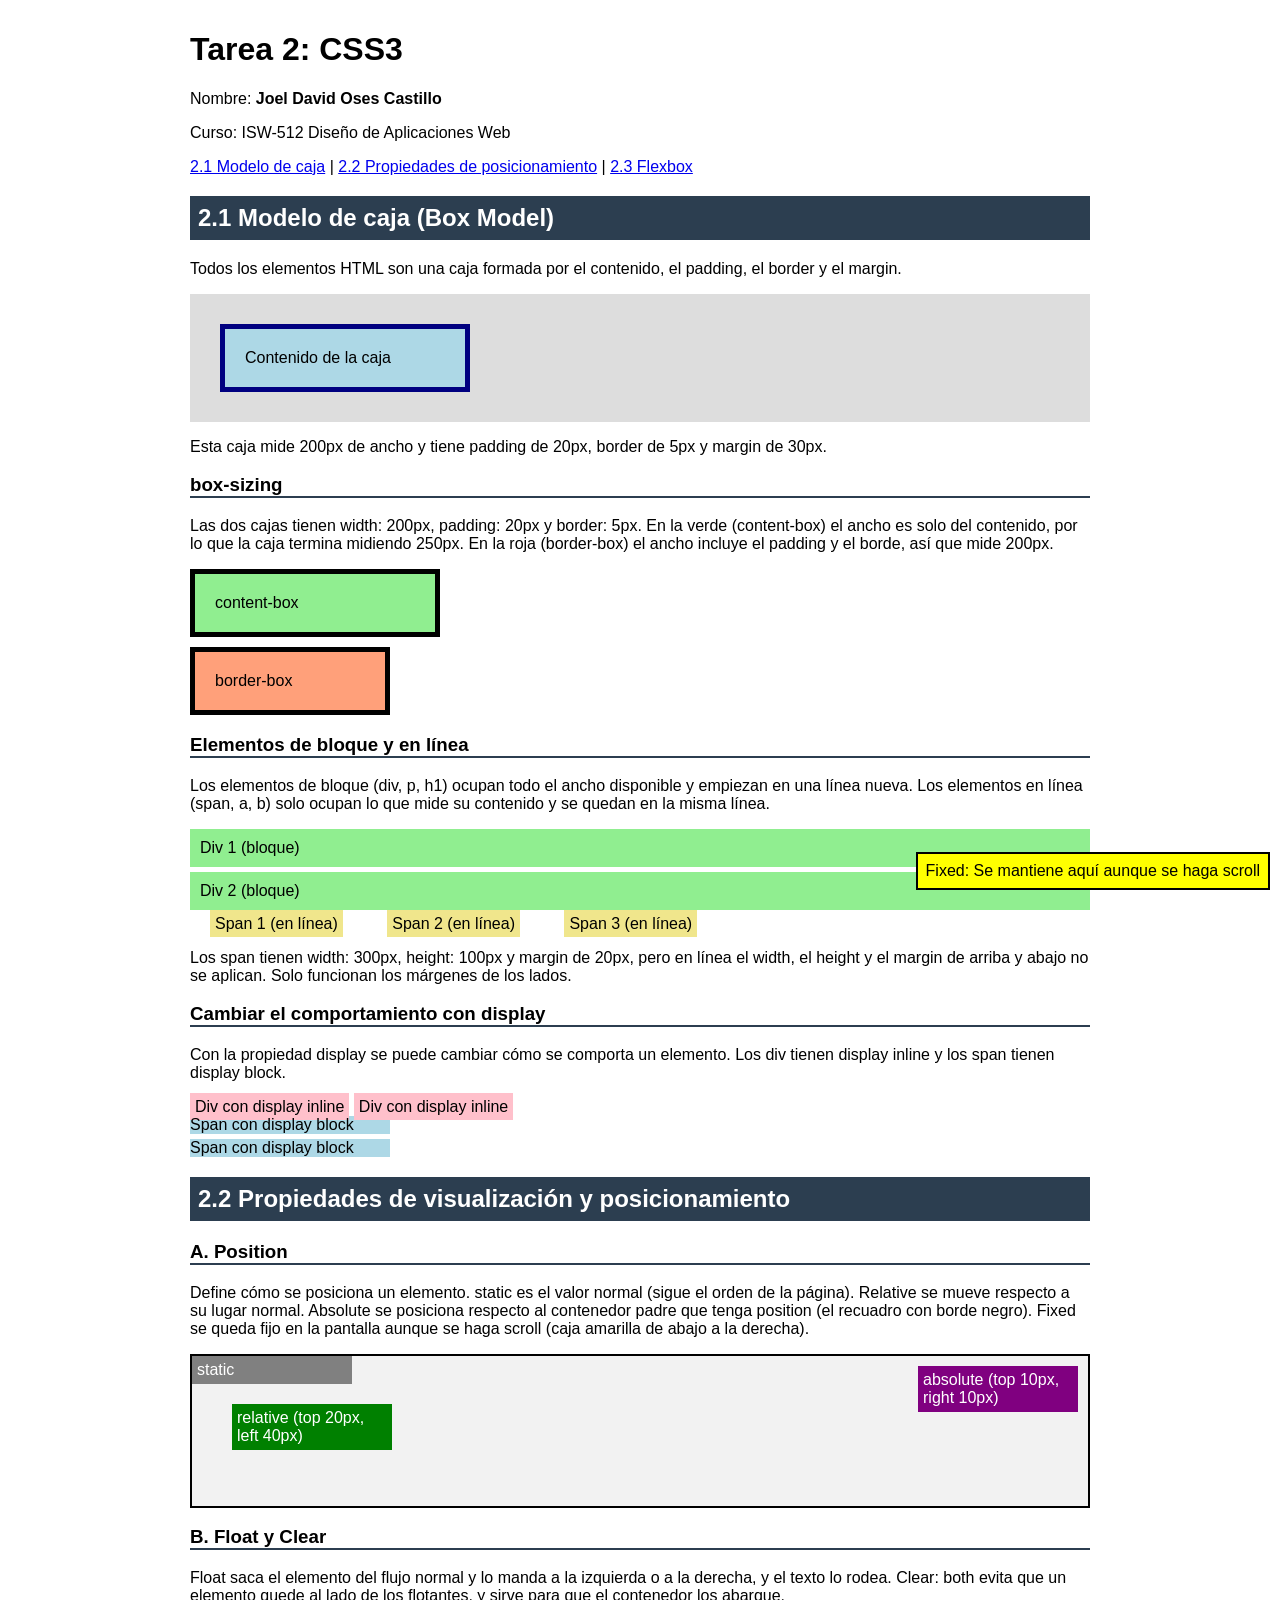
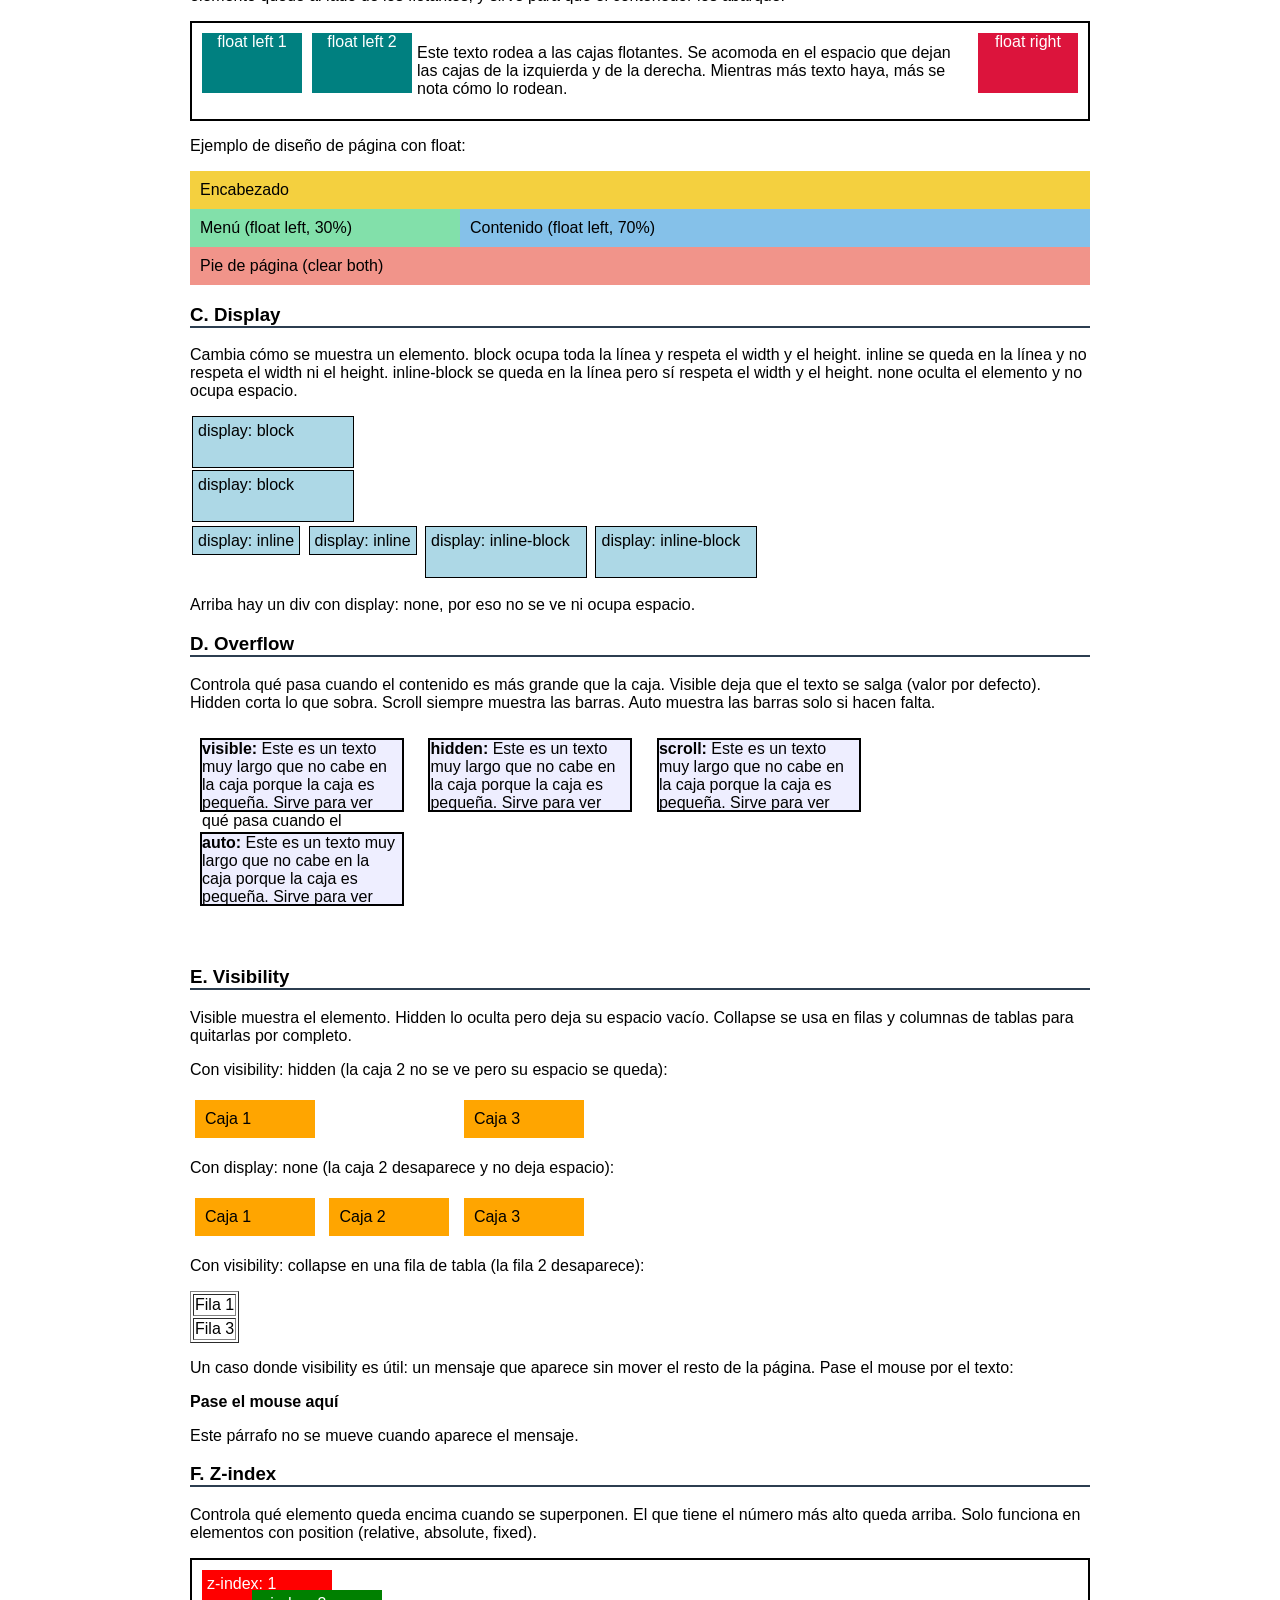
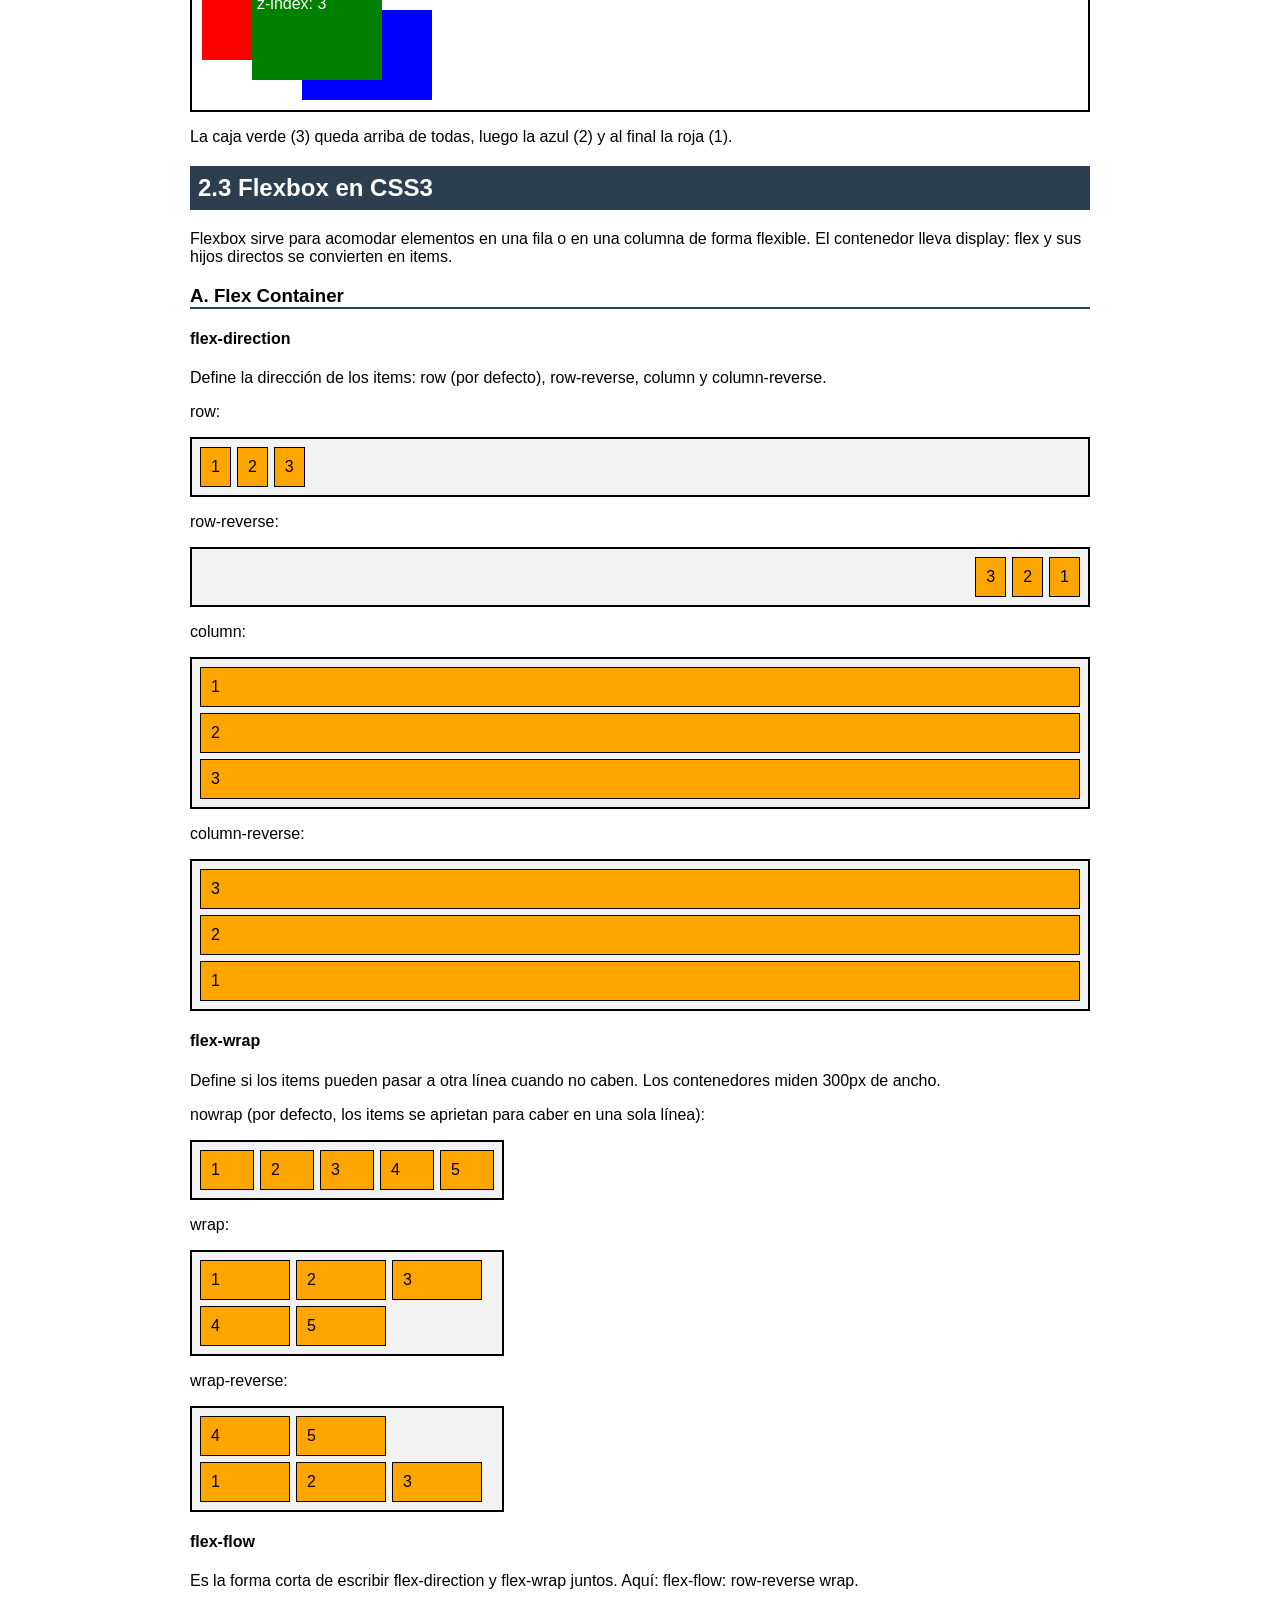
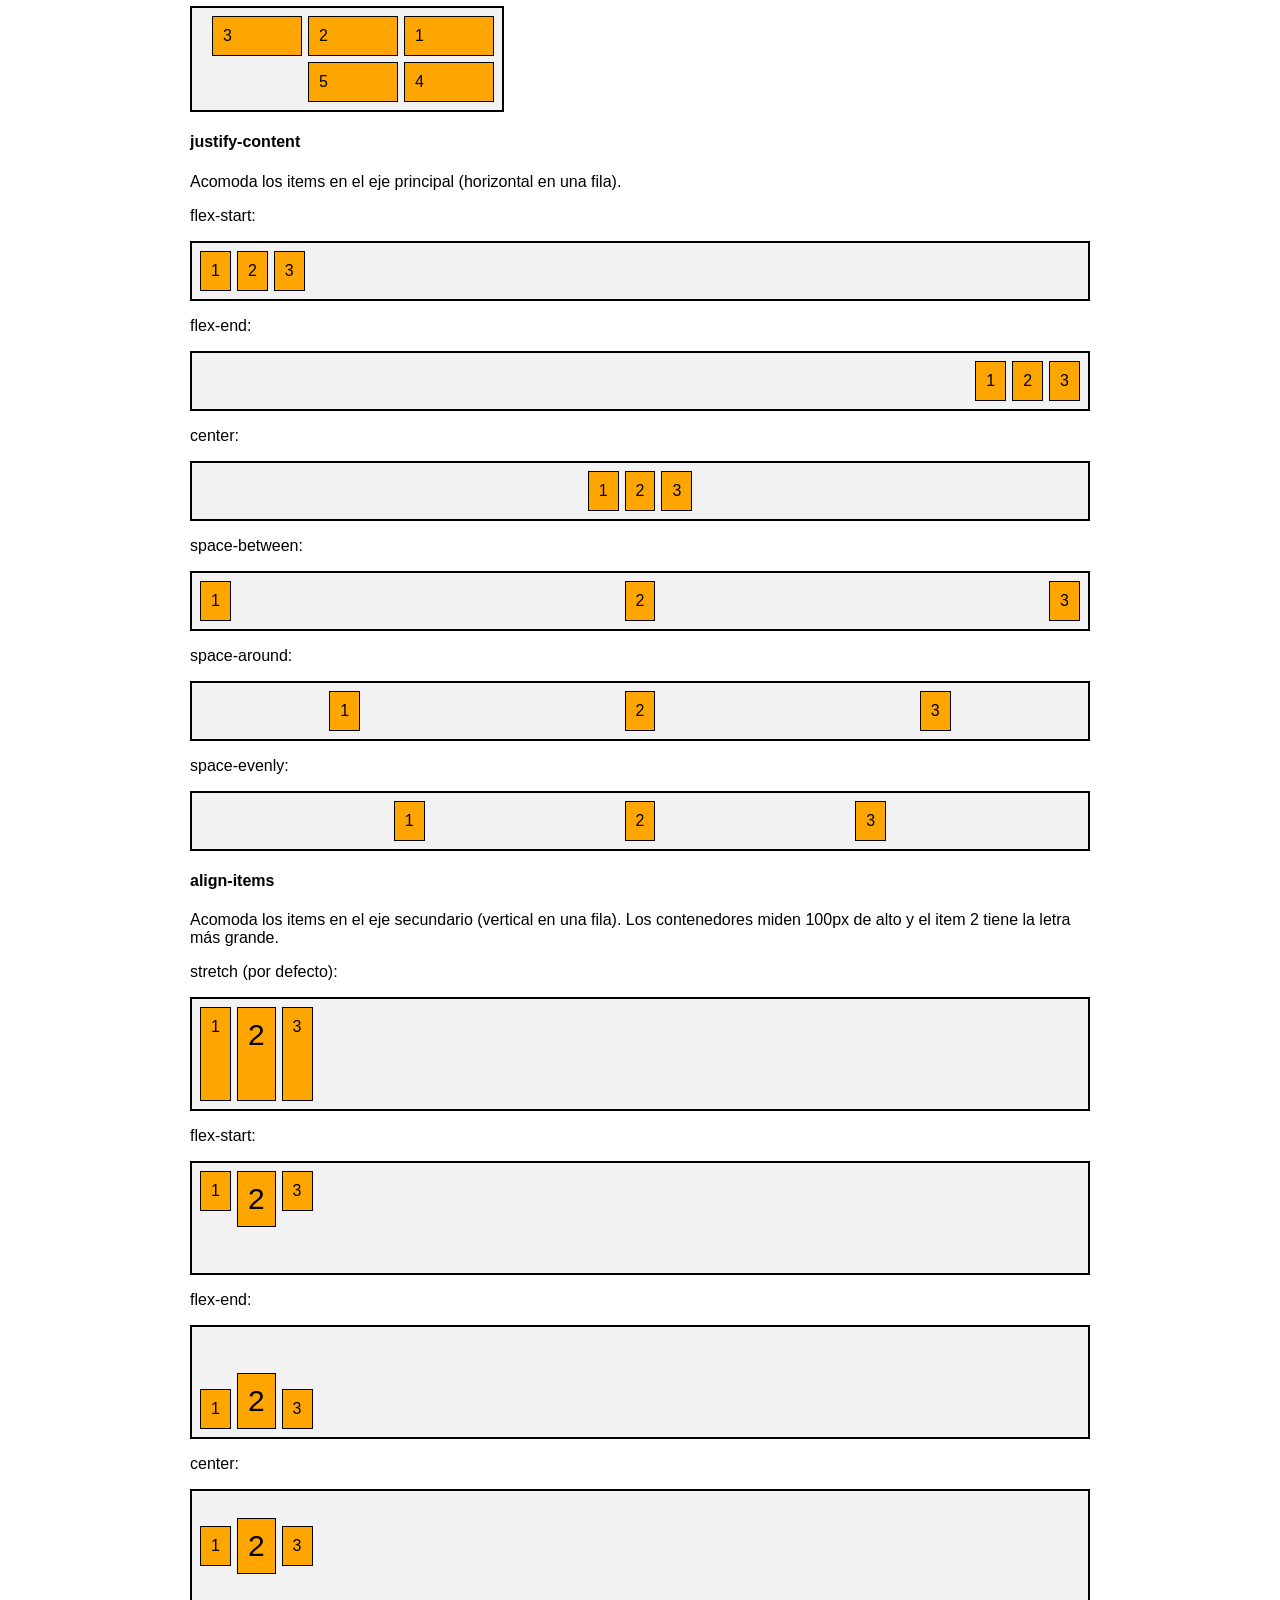
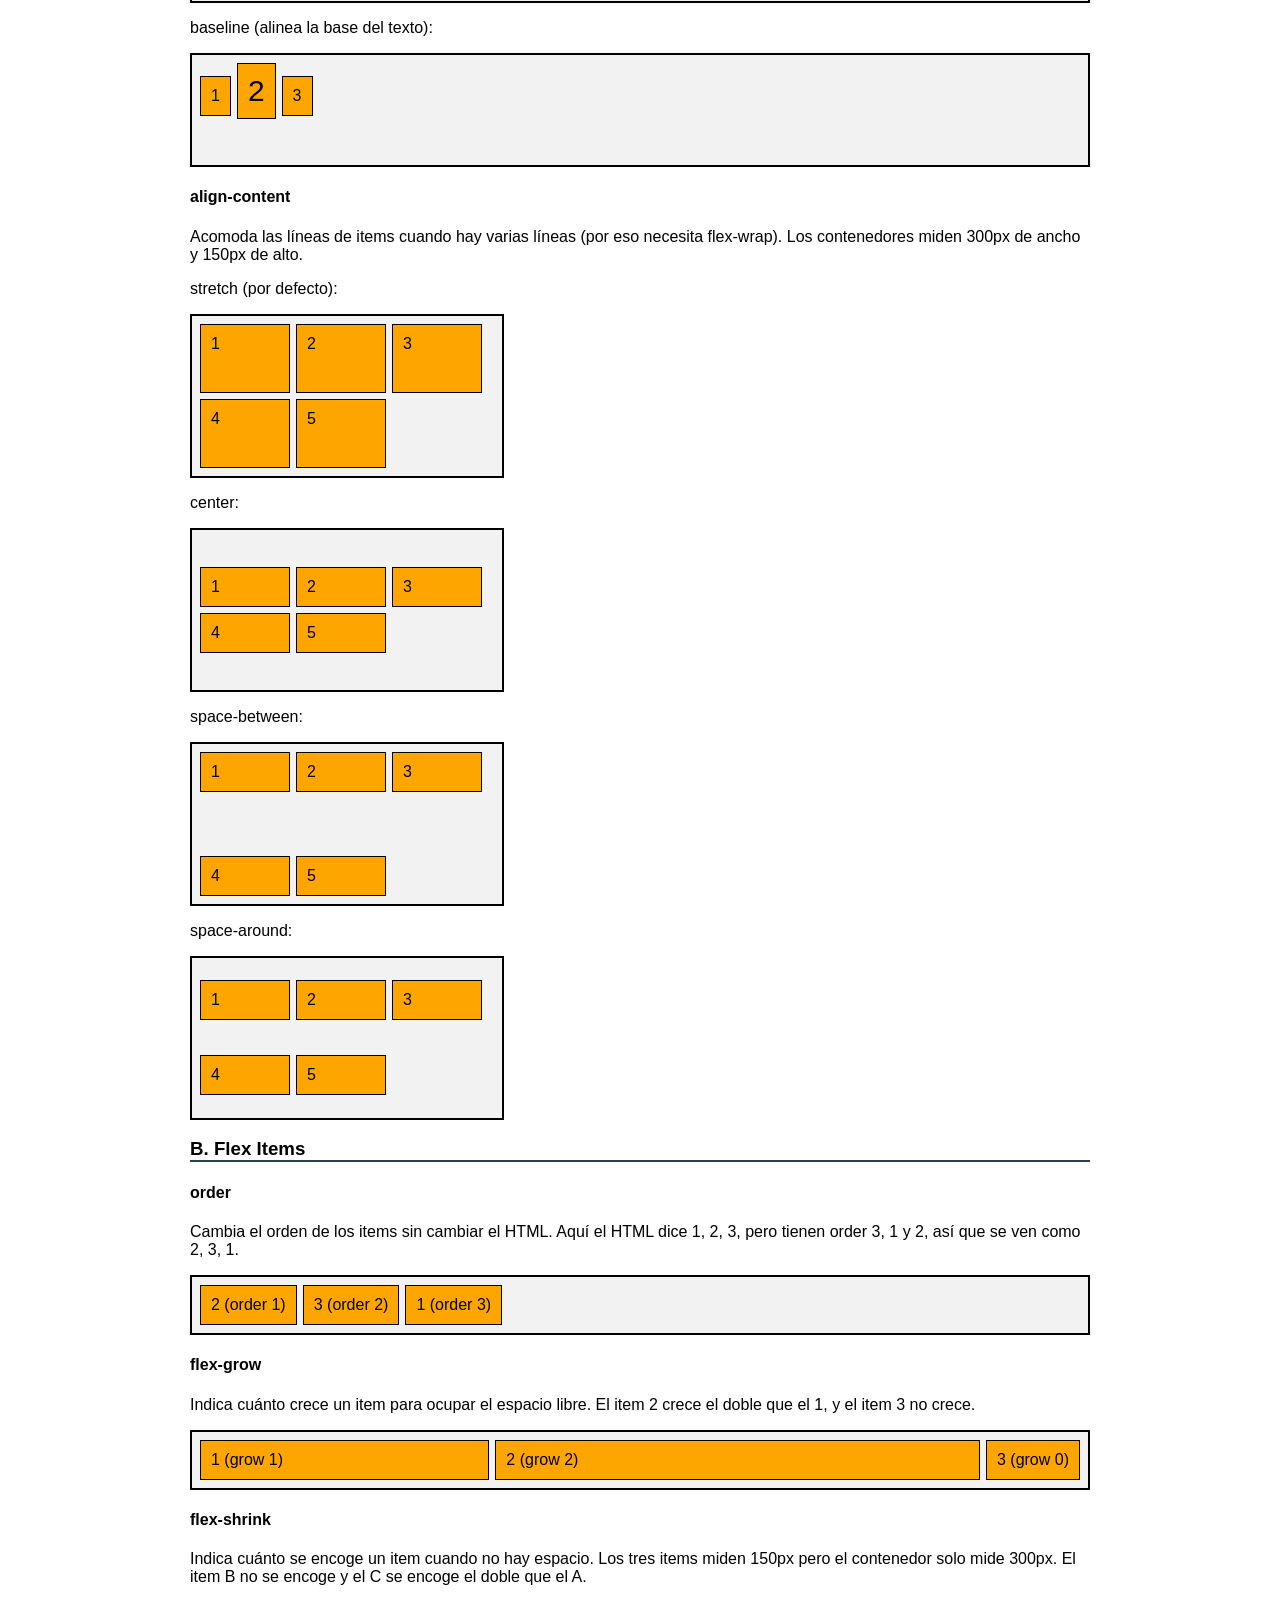
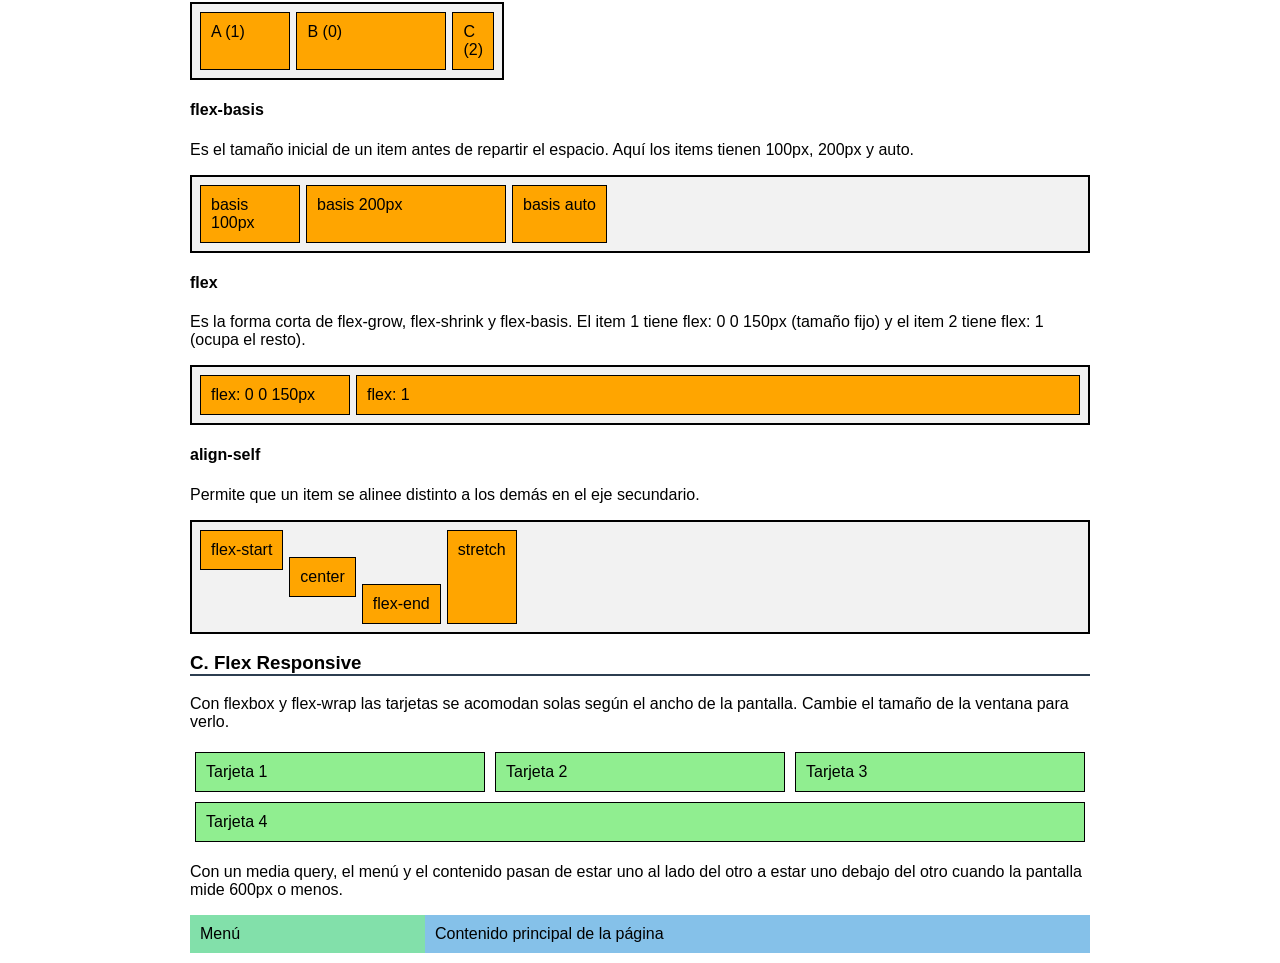
<file: tarea2/index.html>
<!DOCTYPE html>
<html lang="es">
<head>
<meta charset="UTF-8">
<meta name="viewport" content="width=device-width, initial-scale=1">
<meta name="author" content="Joel David Oses Castillo">
<title>Tarea 2 - CSS3</title>
<link rel="stylesheet" href="css/estilos.css">
</head>
<body>

<h1>Tarea 2: CSS3</h1>
<p>Nombre: <b>Joel David Oses Castillo</b></p>
<p>Curso: ISW-512 Diseño de Aplicaciones Web</p>

<nav>
  <a href="#caja">2.1 Modelo de caja</a> |
  <a href="#propiedades">2.2 Propiedades de posicionamiento</a> |
  <a href="#flexbox">2.3 Flexbox</a>
</nav>

<!-- 2.1 Modelo de caja -->
<section id="caja">
<h2>2.1 Modelo de caja (Box Model)</h2>
<p>Todos los elementos HTML son una caja formada por el contenido, el padding, el border y el margin.</p>

<div class="fondo-margen">
  <div class="caja-modelo">Contenido de la caja</div>
</div>
<p>Esta caja mide 200px de ancho y tiene padding de 20px, border de 5px y margin de 30px.</p>

<h3>box-sizing</h3>
<p>Las dos cajas tienen width: 200px, padding: 20px y border: 5px. En la verde (content-box) el ancho es solo del contenido, por lo que la caja termina midiendo 250px. En la roja (border-box) el ancho incluye el padding y el borde, así que mide 200px.</p>
<div class="caja-content">content-box</div>
<div class="caja-border">border-box</div>

<h3>Elementos de bloque y en línea</h3>
<p>Los elementos de bloque (div, p, h1) ocupan todo el ancho disponible y empiezan en una línea nueva. Los elementos en línea (span, a, b) solo ocupan lo que mide su contenido y se quedan en la misma línea.</p>
<div class="bloque">Div 1 (bloque)</div>
<div class="bloque">Div 2 (bloque)</div>
<span class="linea">Span 1 (en línea)</span>
<span class="linea">Span 2 (en línea)</span>
<span class="linea">Span 3 (en línea)</span>
<p>Los span tienen width: 300px, height: 100px y margin de 20px, pero en línea el width, el height y el margin de arriba y abajo no se aplican. Solo funcionan los márgenes de los lados.</p>

<h3>Cambiar el comportamiento con display</h3>
<p>Con la propiedad display se puede cambiar cómo se comporta un elemento. Los div tienen display inline y los span tienen display block.</p>
<div class="bloque-a-linea">Div con display inline</div>
<div class="bloque-a-linea">Div con display inline</div>
<span class="linea-a-bloque">Span con display block</span>
<span class="linea-a-bloque">Span con display block</span>
</section>

<!-- 2.2 Propiedades de visualización y posicionamiento -->
<section id="propiedades">
<h2>2.2 Propiedades de visualización y posicionamiento</h2>

<h3>A. Position</h3>
<p>Define cómo se posiciona un elemento. static es el valor normal (sigue el orden de la página). Relative se mueve respecto a su lugar normal. Absolute se posiciona respecto al contenedor padre que tenga position (el recuadro con borde negro). Fixed se queda fijo en la pantalla aunque se haga scroll (caja amarilla de abajo a la derecha).</p>
<div class="contenedor-pos">
  <div class="caja-pos pos-static">static</div>
  <div class="caja-pos pos-relative">relative (top 20px, left 40px)</div>
  <div class="caja-pos pos-absolute">absolute (top 10px, right 10px)</div>
</div>
<div class="pos-fixed">Fixed: Se mantiene aquí aunque se haga scroll</div>

<h3>B. Float y Clear</h3>
<p>Float saca el elemento del flujo normal y lo manda a la izquierda o a la derecha, y el texto lo rodea. Clear: both evita que un elemento quede al lado de los flotantes, y sirve para que el contenedor los abarque.</p>
<div class="marco">
  <div class="flotante izquierda">float left 1</div>
  <div class="flotante izquierda">float left 2</div>
  <div class="flotante derecha">float right</div>
  <p>Este texto rodea a las cajas flotantes. Se acomoda en el espacio que dejan las cajas de la izquierda y de la derecha. Mientras más texto haya, más se nota cómo lo rodean.</p>
  <div class="limpiar"></div>
</div>

<p>Ejemplo de diseño de página con float:</p>
<div class="layout-float">
  <div class="lf-encabezado">Encabezado</div>
  <div class="lf-menu">Menú (float left, 30%)</div>
  <div class="lf-contenido">Contenido (float left, 70%)</div>
  <div class="lf-pie">Pie de página (clear both)</div>
</div>

<h3>C. Display</h3>
<p>Cambia cómo se muestra un elemento. block ocupa toda la línea y respeta el width y el height. inline se queda en la línea y no respeta el width ni el height. inline-block se queda en la línea pero sí respeta el width y el height. none oculta el elemento y no ocupa espacio.</p>
<div class="d-caja d-block">display: block</div>
<div class="d-caja d-block">display: block</div>
<span class="d-caja d-inline">display: inline</span>
<span class="d-caja d-inline">display: inline</span>
<span class="d-caja d-inlineblock">display: inline-block</span>
<span class="d-caja d-inlineblock">display: inline-block</span>
<div class="d-caja d-none">display: none</div>
<p>Arriba hay un div con display: none, por eso no se ve ni ocupa espacio.</p>

<h3>D. Overflow</h3>
<p>Controla qué pasa cuando el contenido es más grande que la caja. Visible deja que el texto se salga (valor por defecto). Hidden corta lo que sobra. Scroll siempre muestra las barras. Auto muestra las barras solo si hacen falta.</p>
<div class="fila-desborde">
  <div class="desborde o-visible"><b>visible:</b> Este es un texto muy largo que no cabe en la caja porque la caja es pequeña. Sirve para ver qué pasa cuando el contenido se desborda.</div>
  <div class="desborde o-hidden"><b>hidden:</b> Este es un texto muy largo que no cabe en la caja porque la caja es pequeña. Sirve para ver qué pasa cuando el contenido se desborda.</div>
  <div class="desborde o-scroll"><b>scroll:</b> Este es un texto muy largo que no cabe en la caja porque la caja es pequeña. Sirve para ver qué pasa cuando el contenido se desborda.</div>
  <div class="desborde o-auto"><b>auto:</b> Este es un texto muy largo que no cabe en la caja porque la caja es pequeña. Sirve para ver qué pasa cuando el contenido se desborda.</div>
</div>

<h3>E. Visibility</h3>
<p>Visible muestra el elemento. Hidden lo oculta pero deja su espacio vacío. Collapse se usa en filas y columnas de tablas para quitarlas por completo.</p>
<p>Con visibility: hidden (la caja 2 no se ve pero su espacio se queda):</p>
<div class="v-caja">Caja 1</div>
<div class="v-caja v-hidden">Caja 2</div>
<div class="v-caja">Caja 3</div>
<p>Con display: none (la caja 2 desaparece y no deja espacio):</p>
<div class="v-caja">Caja 1</div>
<div class="v-caja d-none">Caja 2</div>
<div class="v-caja">Caja 3</div>

<p>Con visibility: collapse en una fila de tabla (la fila 2 desaparece):</p>
<table border="1">
  <tr><td>Fila 1</td></tr>
  <tr class="colapsada"><td>Fila 2</td></tr>
  <tr><td>Fila 3</td></tr>
</table>

<p>Un caso donde visibility es útil: un mensaje que aparece sin mover el resto de la página. Pase el mouse por el texto:</p>
<div class="hover-demo">
  <b>Pase el mouse aquí</b> <span class="mensaje-oculto">mensaje oculto</span>
  <p>Este párrafo no se mueve cuando aparece el mensaje.</p>
</div>

<h3>F. Z-index</h3>
<p>Controla qué elemento queda encima cuando se superponen. El que tiene el número más alto queda arriba. Solo funciona en elementos con position (relative, absolute, fixed).</p>
<div class="contenedor-z">
  <div class="caja-z z1">z-index: 1</div>
  <div class="caja-z z2">z-index: 3</div>
  <div class="caja-z z3">z-index: 2</div>
</div>
<p>La caja verde (3) queda arriba de todas, luego la azul (2) y al final la roja (1).</p>
</section>

<!-- 2.3 Flexbox en CSS3 -->
<section id="flexbox">
<h2>2.3 Flexbox en CSS3</h2>
<p>Flexbox sirve para acomodar elementos en una fila o en una columna de forma flexible. El contenedor lleva display: flex y sus hijos directos se convierten en items.</p>

<h3>A. Flex Container</h3>

<h4>flex-direction</h4>
<p>Define la dirección de los items: row (por defecto), row-reverse, column y column-reverse.</p>
<p>row:</p>
<div class="flex fila"><div class="item">1</div><div class="item">2</div><div class="item">3</div></div>
<p>row-reverse:</p>
<div class="flex fila-inv"><div class="item">1</div><div class="item">2</div><div class="item">3</div></div>
<p>column:</p>
<div class="flex columna"><div class="item">1</div><div class="item">2</div><div class="item">3</div></div>
<p>column-reverse:</p>
<div class="flex columna-inv"><div class="item">1</div><div class="item">2</div><div class="item">3</div></div>

<h4>flex-wrap</h4>
<p>Define si los items pueden pasar a otra línea cuando no caben. Los contenedores miden 300px de ancho.</p>
<p>nowrap (por defecto, los items se aprietan para caber en una sola línea):</p>
<div class="flex angosto sin-wrap"><div class="item item-ancho">1</div><div class="item item-ancho">2</div><div class="item item-ancho">3</div><div class="item item-ancho">4</div><div class="item item-ancho">5</div></div>
<p>wrap:</p>
<div class="flex angosto con-wrap"><div class="item item-ancho">1</div><div class="item item-ancho">2</div><div class="item item-ancho">3</div><div class="item item-ancho">4</div><div class="item item-ancho">5</div></div>
<p>wrap-reverse:</p>
<div class="flex angosto wrap-inv"><div class="item item-ancho">1</div><div class="item item-ancho">2</div><div class="item item-ancho">3</div><div class="item item-ancho">4</div><div class="item item-ancho">5</div></div>

<h4>flex-flow</h4>
<p>Es la forma corta de escribir flex-direction y flex-wrap juntos. Aquí: flex-flow: row-reverse wrap.</p>
<div class="flex angosto flujo"><div class="item item-ancho">1</div><div class="item item-ancho">2</div><div class="item item-ancho">3</div><div class="item item-ancho">4</div><div class="item item-ancho">5</div></div>

<h4>justify-content</h4>
<p>Acomoda los items en el eje principal (horizontal en una fila).</p>
<p>flex-start:</p>
<div class="flex j-inicio"><div class="item">1</div><div class="item">2</div><div class="item">3</div></div>
<p>flex-end:</p>
<div class="flex j-fin"><div class="item">1</div><div class="item">2</div><div class="item">3</div></div>
<p>center:</p>
<div class="flex j-centro"><div class="item">1</div><div class="item">2</div><div class="item">3</div></div>
<p>space-between:</p>
<div class="flex j-entre"><div class="item">1</div><div class="item">2</div><div class="item">3</div></div>
<p>space-around:</p>
<div class="flex j-alrededor"><div class="item">1</div><div class="item">2</div><div class="item">3</div></div>
<p>space-evenly:</p>
<div class="flex j-uniforme"><div class="item">1</div><div class="item">2</div><div class="item">3</div></div>

<h4>align-items</h4>
<p>Acomoda los items en el eje secundario (vertical en una fila). Los contenedores miden 100px de alto y el item 2 tiene la letra más grande.</p>
<p>stretch (por defecto):</p>
<div class="flex alto a-estirar"><div class="item">1</div><div class="item grande">2</div><div class="item">3</div></div>
<p>flex-start:</p>
<div class="flex alto a-inicio"><div class="item">1</div><div class="item grande">2</div><div class="item">3</div></div>
<p>flex-end:</p>
<div class="flex alto a-fin"><div class="item">1</div><div class="item grande">2</div><div class="item">3</div></div>
<p>center:</p>
<div class="flex alto a-centro"><div class="item">1</div><div class="item grande">2</div><div class="item">3</div></div>
<p>baseline (alinea la base del texto):</p>
<div class="flex alto a-base"><div class="item">1</div><div class="item grande">2</div><div class="item">3</div></div>

<h4>align-content</h4>
<p>Acomoda las líneas de items cuando hay varias líneas (por eso necesita flex-wrap). Los contenedores miden 300px de ancho y 150px de alto.</p>
<p>stretch (por defecto):</p>
<div class="flex angosto contenido-alto c-estirar"><div class="item item-ancho">1</div><div class="item item-ancho">2</div><div class="item item-ancho">3</div><div class="item item-ancho">4</div><div class="item item-ancho">5</div></div>
<p>center:</p>
<div class="flex angosto contenido-alto c-centro"><div class="item item-ancho">1</div><div class="item item-ancho">2</div><div class="item item-ancho">3</div><div class="item item-ancho">4</div><div class="item item-ancho">5</div></div>
<p>space-between:</p>
<div class="flex angosto contenido-alto c-entre"><div class="item item-ancho">1</div><div class="item item-ancho">2</div><div class="item item-ancho">3</div><div class="item item-ancho">4</div><div class="item item-ancho">5</div></div>
<p>space-around:</p>
<div class="flex angosto contenido-alto c-alrededor"><div class="item item-ancho">1</div><div class="item item-ancho">2</div><div class="item item-ancho">3</div><div class="item item-ancho">4</div><div class="item item-ancho">5</div></div>

<h3>B. Flex Items</h3>

<h4>order</h4>
<p>Cambia el orden de los items sin cambiar el HTML. Aquí el HTML dice 1, 2, 3, pero tienen order 3, 1 y 2, así que se ven como 2, 3, 1.</p>
<div class="flex"><div class="item orden-3">1 (order 3)</div><div class="item orden-1">2 (order 1)</div><div class="item orden-2">3 (order 2)</div></div>

<h4>flex-grow</h4>
<p>Indica cuánto crece un item para ocupar el espacio libre. El item 2 crece el doble que el 1, y el item 3 no crece.</p>
<div class="flex"><div class="item g1">1 (grow 1)</div><div class="item g2">2 (grow 2)</div><div class="item g0">3 (grow 0)</div></div>

<h4>flex-shrink</h4>
<p>Indica cuánto se encoge un item cuando no hay espacio. Los tres items miden 150px pero el contenedor solo mide 300px. El item B no se encoge y el C se encoge el doble que el A.</p>
<div class="flex angosto"><div class="item ancho-150 s1">A (1)</div><div class="item ancho-150 s0">B (0)</div><div class="item ancho-150 s2">C (2)</div></div>

<h4>flex-basis</h4>
<p>Es el tamaño inicial de un item antes de repartir el espacio. Aquí los items tienen 100px, 200px y auto.</p>
<div class="flex"><div class="item b100">basis 100px</div><div class="item b200">basis 200px</div><div class="item bauto">basis auto</div></div>

<h4>flex</h4>
<p>Es la forma corta de flex-grow, flex-shrink y flex-basis. El item 1 tiene flex: 0 0 150px (tamaño fijo) y el item 2 tiene flex: 1 (ocupa el resto).</p>
<div class="flex"><div class="item f-fijo">flex: 0 0 150px</div><div class="item f-resto">flex: 1</div></div>

<h4>align-self</h4>
<p>Permite que un item se alinee distinto a los demás en el eje secundario.</p>
<div class="flex alto"><div class="item as-inicio">flex-start</div><div class="item as-centro">center</div><div class="item as-fin">flex-end</div><div class="item as-estirar">stretch</div></div>

<h3>C. Flex Responsive</h3>
<p>Con flexbox y flex-wrap las tarjetas se acomodan solas según el ancho de la pantalla. Cambie el tamaño de la ventana para verlo.</p>
<div class="tarjetas">
  <div class="tarjeta">Tarjeta 1</div>
  <div class="tarjeta">Tarjeta 2</div>
  <div class="tarjeta">Tarjeta 3</div>
  <div class="tarjeta">Tarjeta 4</div>
</div>

<p>Con un media query, el menú y el contenido pasan de estar uno al lado del otro a estar uno debajo del otro cuando la pantalla mide 600px o menos.</p>
<div class="layout-resp">
  <div class="menu-resp">Menú</div>
  <div class="contenido-resp">Contenido principal de la página</div>
</div>
</section>

</body>
</html>
</file>
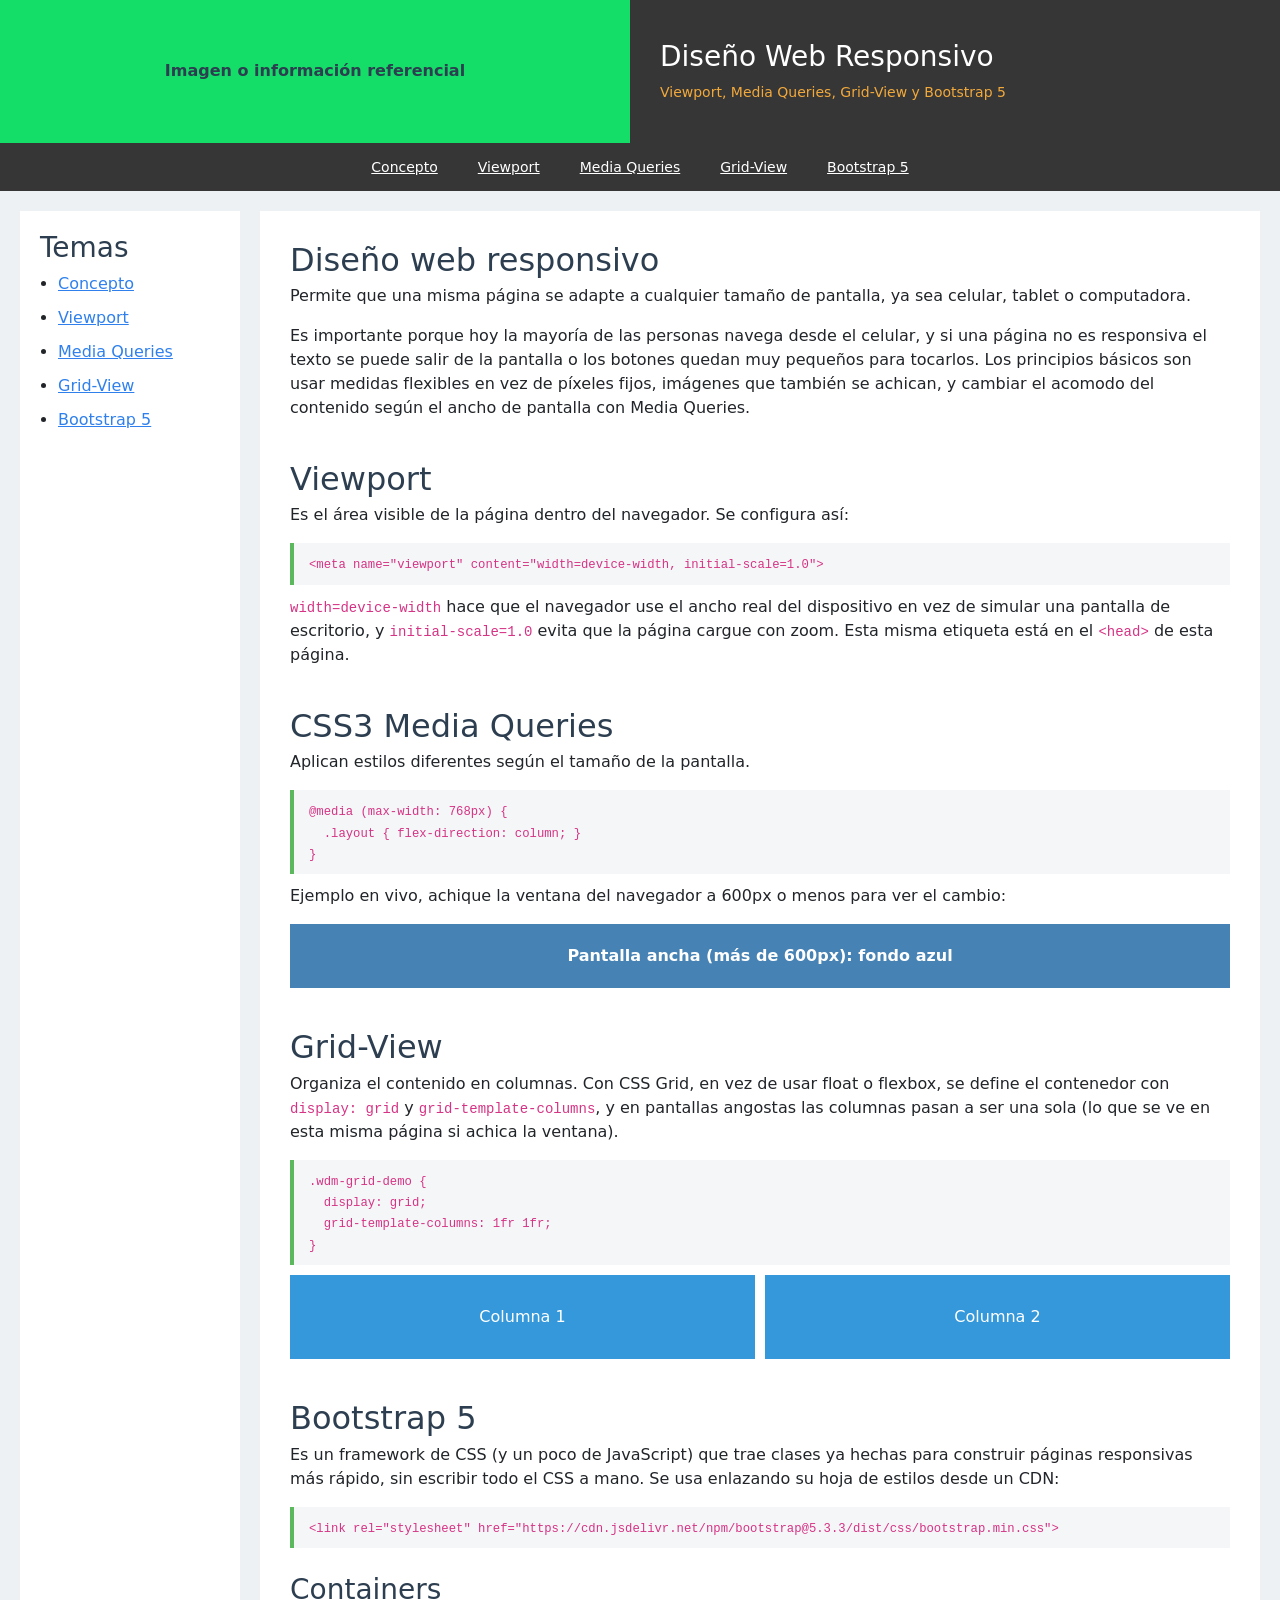
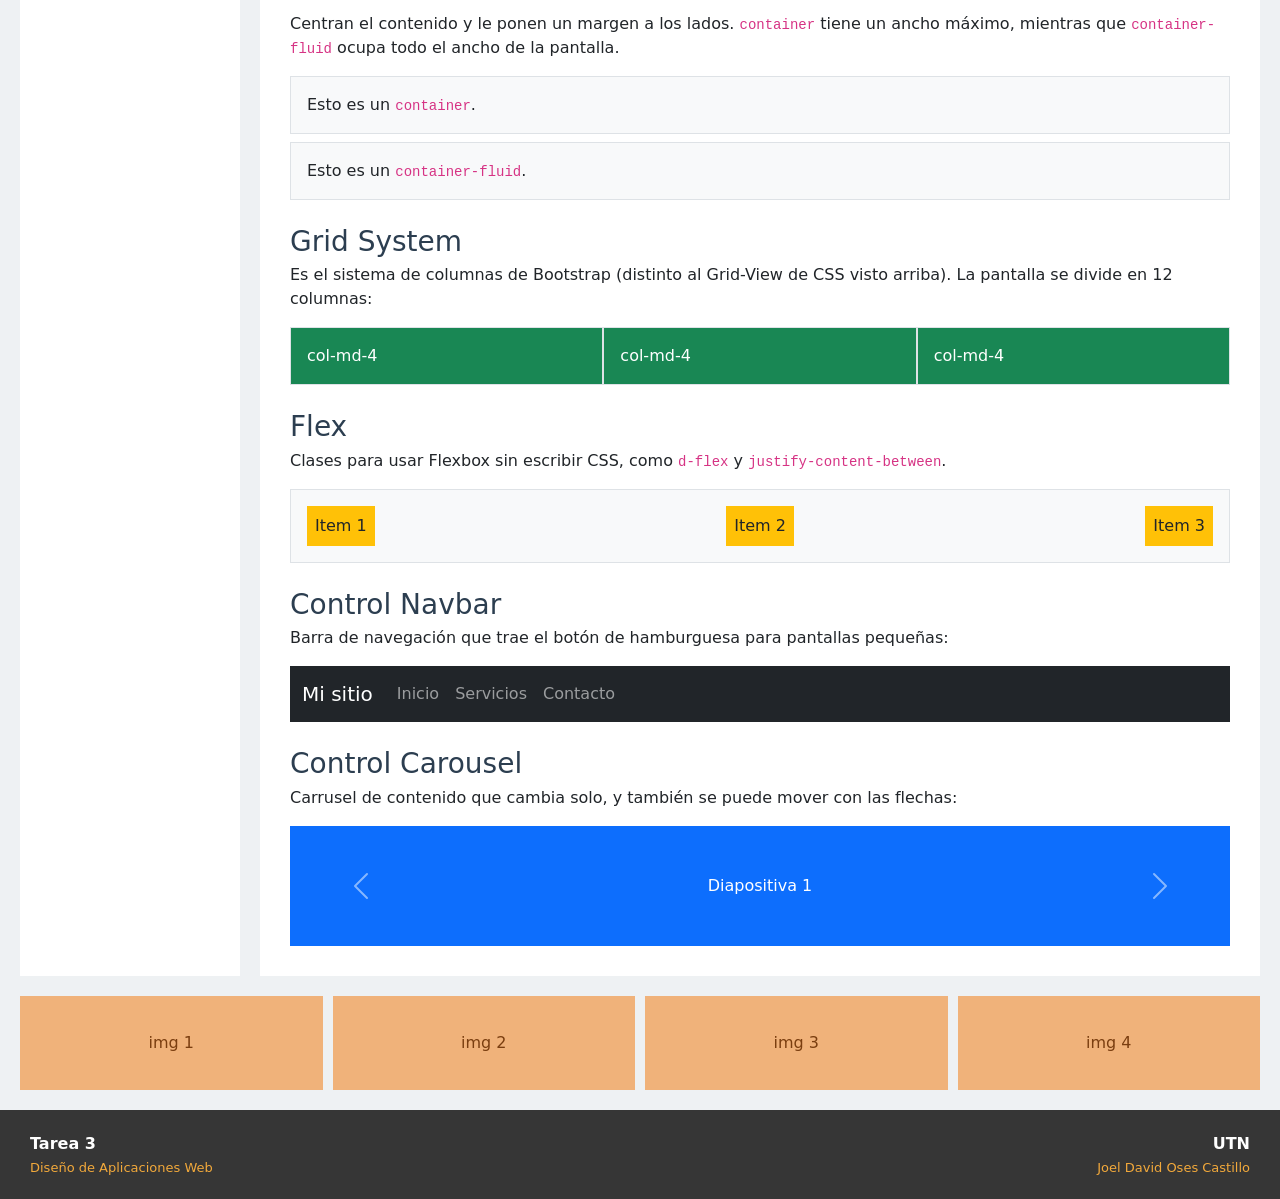
<file: tarea3/index.html>
<!DOCTYPE html>
<html lang="es">
<head>
<meta charset="UTF-8">
<meta name="viewport" content="width=device-width, initial-scale=1.0">
<meta name="author" content="Joel David Oses Castillo">
<title>Tarea 3 - Diseño Web Responsivo</title>
<link rel="stylesheet" href="css/estilos.css">
<!-- Bootstrap 5 (CDN), se usa solo dentro del tema "Bootstrap 5" de esta página -->
<link rel="stylesheet" href="https://cdn.jsdelivr.net/npm/bootstrap@5.3.3/dist/css/bootstrap.min.css">
</head>
<body>

<!-- ========== HEADER ========== -->
<header id="wdm-header">
  <div class="wdm-img">Imagen o información referencial</div>
  <div class="wdm-texto">
    <h1>Diseño Web Responsivo</h1>
    <p>Viewport, Media Queries, Grid-View y Bootstrap 5</p>
  </div>
</header>

<!-- ========== NAVEGACIÓN PRINCIPAL ========== -->
<nav id="wdm-nav">
  <ul>
    <li><a href="#concepto">Concepto</a></li>
    <li><a href="#viewport">Viewport</a></li>
    <li><a href="#media-queries">Media Queries</a></li>
    <li><a href="#grid-view">Grid-View</a></li>
    <li><a href="#bootstrap">Bootstrap 5</a></li>
  </ul>
</nav>

<!-- ========== TEMAS (aside) + CONTENIDO (main) ========== -->
<div id="wdm-cuerpo">
  <aside id="wdm-temas">
    <h3>Temas</h3>
    <ul>
      <li><a href="#concepto">Concepto</a></li>
      <li><a href="#viewport">Viewport</a></li>
      <li><a href="#media-queries">Media Queries</a></li>
      <li><a href="#grid-view">Grid-View</a></li>
      <li><a href="#bootstrap">Bootstrap 5</a></li>
    </ul>
  </aside>

  <main id="wdm-contenido">

    <!-- 2.1.i Concepto -->
    <h2 id="concepto">Diseño web responsivo</h2>
    <p>Permite que una misma página se adapte a cualquier tamaño de pantalla, ya sea celular, tablet o computadora.</p>
    <p>Es importante porque hoy la mayoría de las personas navega desde el celular, y si una página no es responsiva el texto se puede salir de la pantalla o los botones quedan muy pequeños para tocarlos. Los principios básicos son usar medidas flexibles en vez de píxeles fijos, imágenes que también se achican, y cambiar el acomodo del contenido según el ancho de pantalla con Media Queries.</p>

    <!-- 2.1.ii Viewport -->
    <h2 id="viewport">Viewport</h2>
    <p>Es el área visible de la página dentro del navegador. Se configura así:</p>
    <div class="wdm-codigo"><code>&lt;meta name="viewport" content="width=device-width, initial-scale=1.0"&gt;</code></div>
    <p><code>width=device-width</code> hace que el navegador use el ancho real del dispositivo en vez de simular una pantalla de escritorio, y <code>initial-scale=1.0</code> evita que la página cargue con zoom. Esta misma etiqueta está en el <code>&lt;head&gt;</code> de esta página.</p>

    <!-- 2.1.iii Media Queries -->
    <h2 id="media-queries">CSS3 Media Queries</h2>
    <p>Aplican estilos diferentes según el tamaño de la pantalla.</p>
    <div class="wdm-codigo"><code>@media (max-width: 768px) {<br>&nbsp;&nbsp;.layout { flex-direction: column; }<br>}</code></div>
    <p>Ejemplo en vivo, achique la ventana del navegador a 600px o menos para ver el cambio:</p>
    <div class="wdm-demo-mq"></div>

    <!-- Grid-View -->
    <h2 id="grid-view">Grid-View</h2>
    <p>Organiza el contenido en columnas. Con CSS Grid, en vez de usar float o flexbox, se define el contenedor con <code>display: grid</code> y <code>grid-template-columns</code>, y en pantallas angostas las columnas pasan a ser una sola (lo que se ve en esta misma página si achica la ventana).</p>
    <div class="wdm-codigo"><code>.wdm-grid-demo {<br>&nbsp;&nbsp;display: grid;<br>&nbsp;&nbsp;grid-template-columns: 1fr 1fr;<br>}</code></div>
    <div class="wdm-grid-demo">
      <div>Columna 1</div>
      <div>Columna 2</div>
    </div>

    <!-- 2.2 Bootstrap 5 -->
    <h2 id="bootstrap">Bootstrap 5</h2>
    <p>Es un framework de CSS (y un poco de JavaScript) que trae clases ya hechas para construir páginas responsivas más rápido, sin escribir todo el CSS a mano. Se usa enlazando su hoja de estilos desde un CDN:</p>
    <div class="wdm-codigo"><code>&lt;link rel="stylesheet" href="https://cdn.jsdelivr.net/npm/bootstrap@5.3.3/dist/css/bootstrap.min.css"&gt;</code></div>

    <h3>Containers</h3>
    <p>Centran el contenido y le ponen un margen a los lados. <code>container</code> tiene un ancho máximo, mientras que <code>container-fluid</code> ocupa todo el ancho de la pantalla.</p>
    <div class="container bg-light border p-3 mb-2">Esto es un <code>container</code>.</div>
    <div class="container-fluid bg-light border p-3">Esto es un <code>container-fluid</code>.</div>

    <h3>Grid System</h3>
    <p>Es el sistema de columnas de Bootstrap (distinto al Grid-View de CSS visto arriba). La pantalla se divide en 12 columnas:</p>
    <div class="container">
      <div class="row">
        <div class="col-12 col-md-4 bg-success text-white p-3 border">col-md-4</div>
        <div class="col-12 col-md-4 bg-success text-white p-3 border">col-md-4</div>
        <div class="col-12 col-md-4 bg-success text-white p-3 border">col-md-4</div>
      </div>
    </div>

    <h3>Flex</h3>
    <p>Clases para usar Flexbox sin escribir CSS, como <code>d-flex</code> y <code>justify-content-between</code>.</p>
    <div class="d-flex justify-content-between bg-light border p-3">
      <div class="bg-warning p-2">Item 1</div>
      <div class="bg-warning p-2">Item 2</div>
      <div class="bg-warning p-2">Item 3</div>
    </div>

    <h3>Control Navbar</h3>
    <p>Barra de navegación que trae el botón de hamburguesa para pantallas pequeñas:</p>
    <nav class="navbar navbar-expand-md navbar-dark bg-dark">
      <div class="container-fluid">
        <a class="navbar-brand" href="#">Mi sitio</a>
        <button class="navbar-toggler" type="button" data-bs-toggle="collapse" data-bs-target="#menuNav">
          <span class="navbar-toggler-icon"></span>
        </button>
        <div class="collapse navbar-collapse" id="menuNav">
          <ul class="navbar-nav">
            <li class="nav-item"><a class="nav-link" href="#">Inicio</a></li>
            <li class="nav-item"><a class="nav-link" href="#">Servicios</a></li>
            <li class="nav-item"><a class="nav-link" href="#">Contacto</a></li>
          </ul>
        </div>
      </div>
    </nav>

    <h3>Control Carousel</h3>
    <p>Carrusel de contenido que cambia solo, y también se puede mover con las flechas:</p>
    <div id="miCarrusel" class="carousel slide" data-bs-ride="carousel">
      <div class="carousel-inner">
        <div class="carousel-item active">
          <div class="bg-primary text-white text-center p-5">Diapositiva 1</div>
        </div>
        <div class="carousel-item">
          <div class="bg-secondary text-white text-center p-5">Diapositiva 2</div>
        </div>
        <div class="carousel-item">
          <div class="bg-dark text-white text-center p-5">Diapositiva 3</div>
        </div>
      </div>
      <button class="carousel-control-prev" type="button" data-bs-target="#miCarrusel" data-bs-slide="prev">
        <span class="carousel-control-prev-icon"></span>
      </button>
      <button class="carousel-control-next" type="button" data-bs-target="#miCarrusel" data-bs-slide="next">
        <span class="carousel-control-next-icon"></span>
      </button>
    </div>

  </main>
</div>

<!-- ========== IMÁGENES ========== -->
<div id="wdm-imagenes">
  <div>img 1</div>
  <div>img 2</div>
  <div>img 3</div>
  <div>img 4</div>
</div>

<!-- ========== FOOTER ========== -->
<footer id="wdm-footer">
  <div class="wdm-izq">
    <p><b>Tarea 3</b></p>
    <p class="wdm-sub">Diseño de Aplicaciones Web</p>
  </div>
  <div class="wdm-der">
    <p><b>UTN</b></p>
    <p class="wdm-sub">Joel David Oses Castillo</p>
  </div>
</footer>

<!-- JavaScript de Bootstrap (para el navbar y el carousel) -->
<script src="https://cdn.jsdelivr.net/npm/bootstrap@5.3.3/dist/js/bootstrap.bundle.min.js"></script>
</body>
</html>
</file>
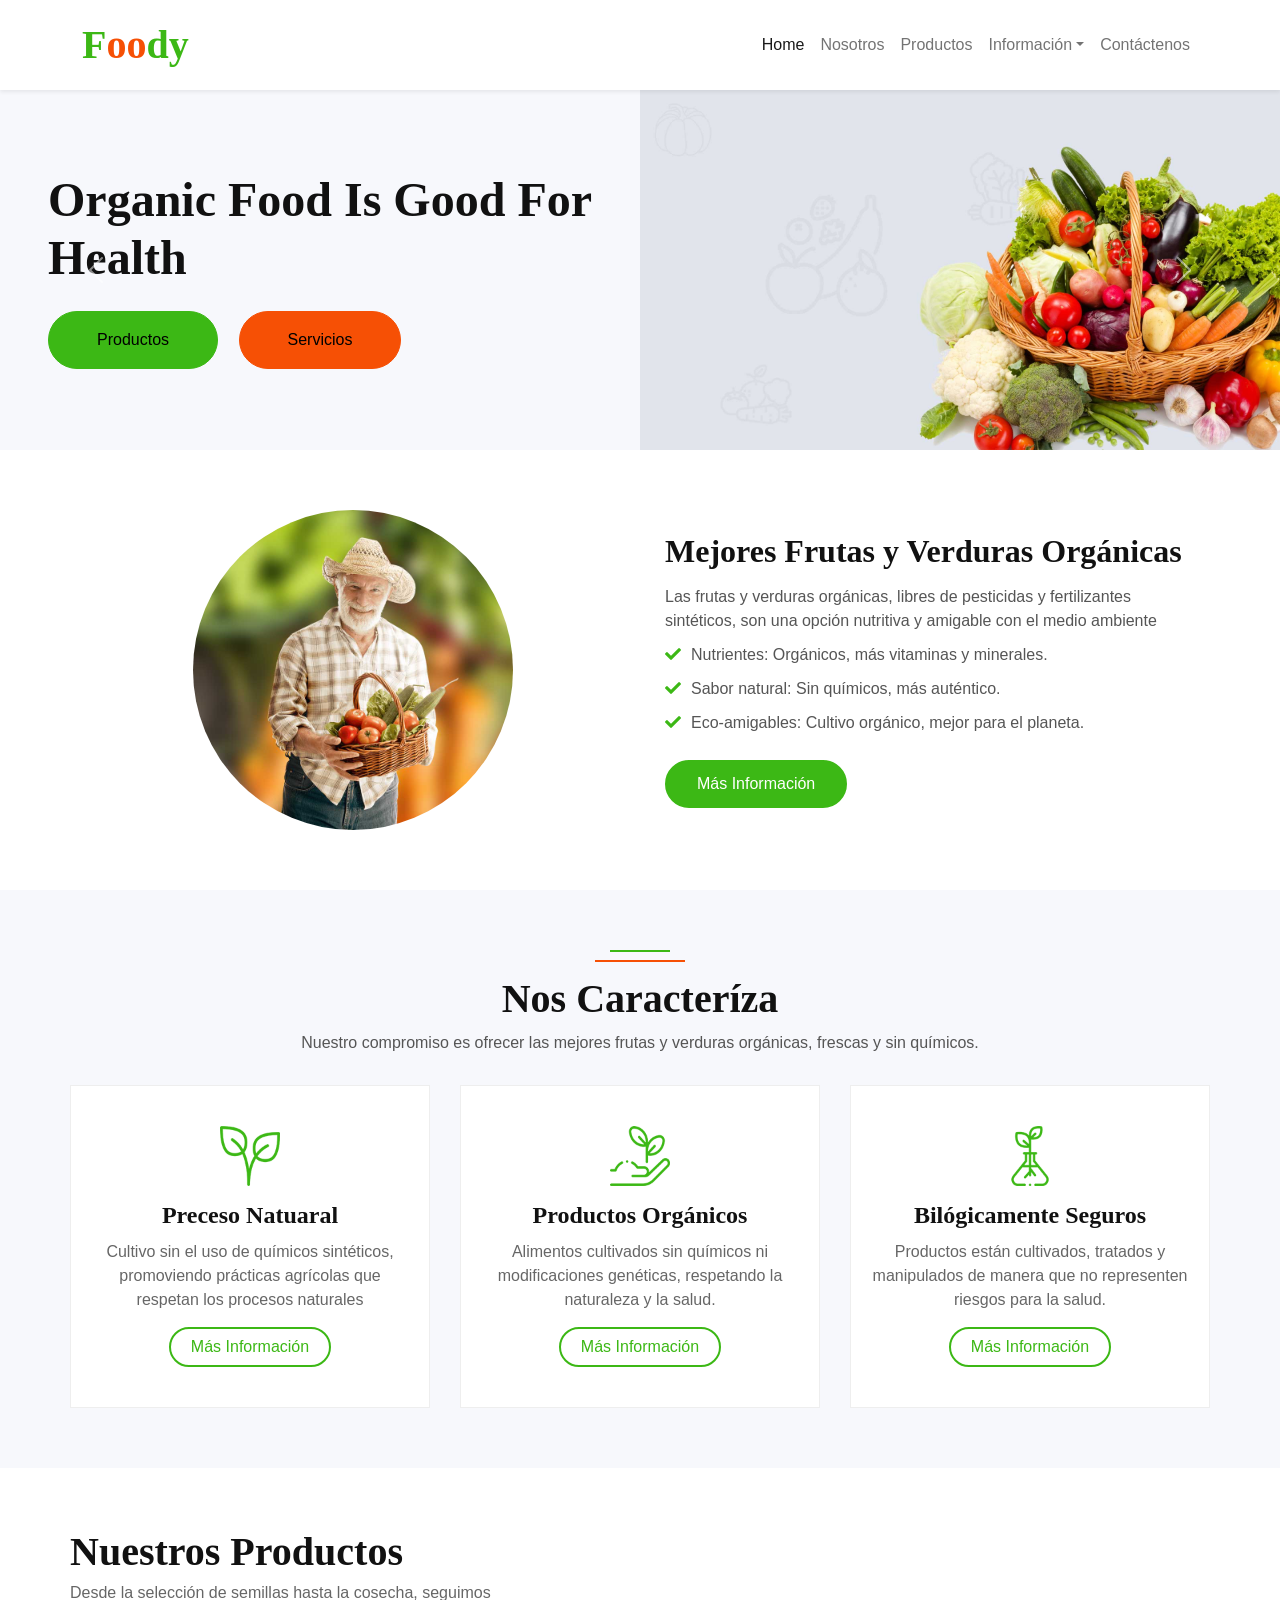
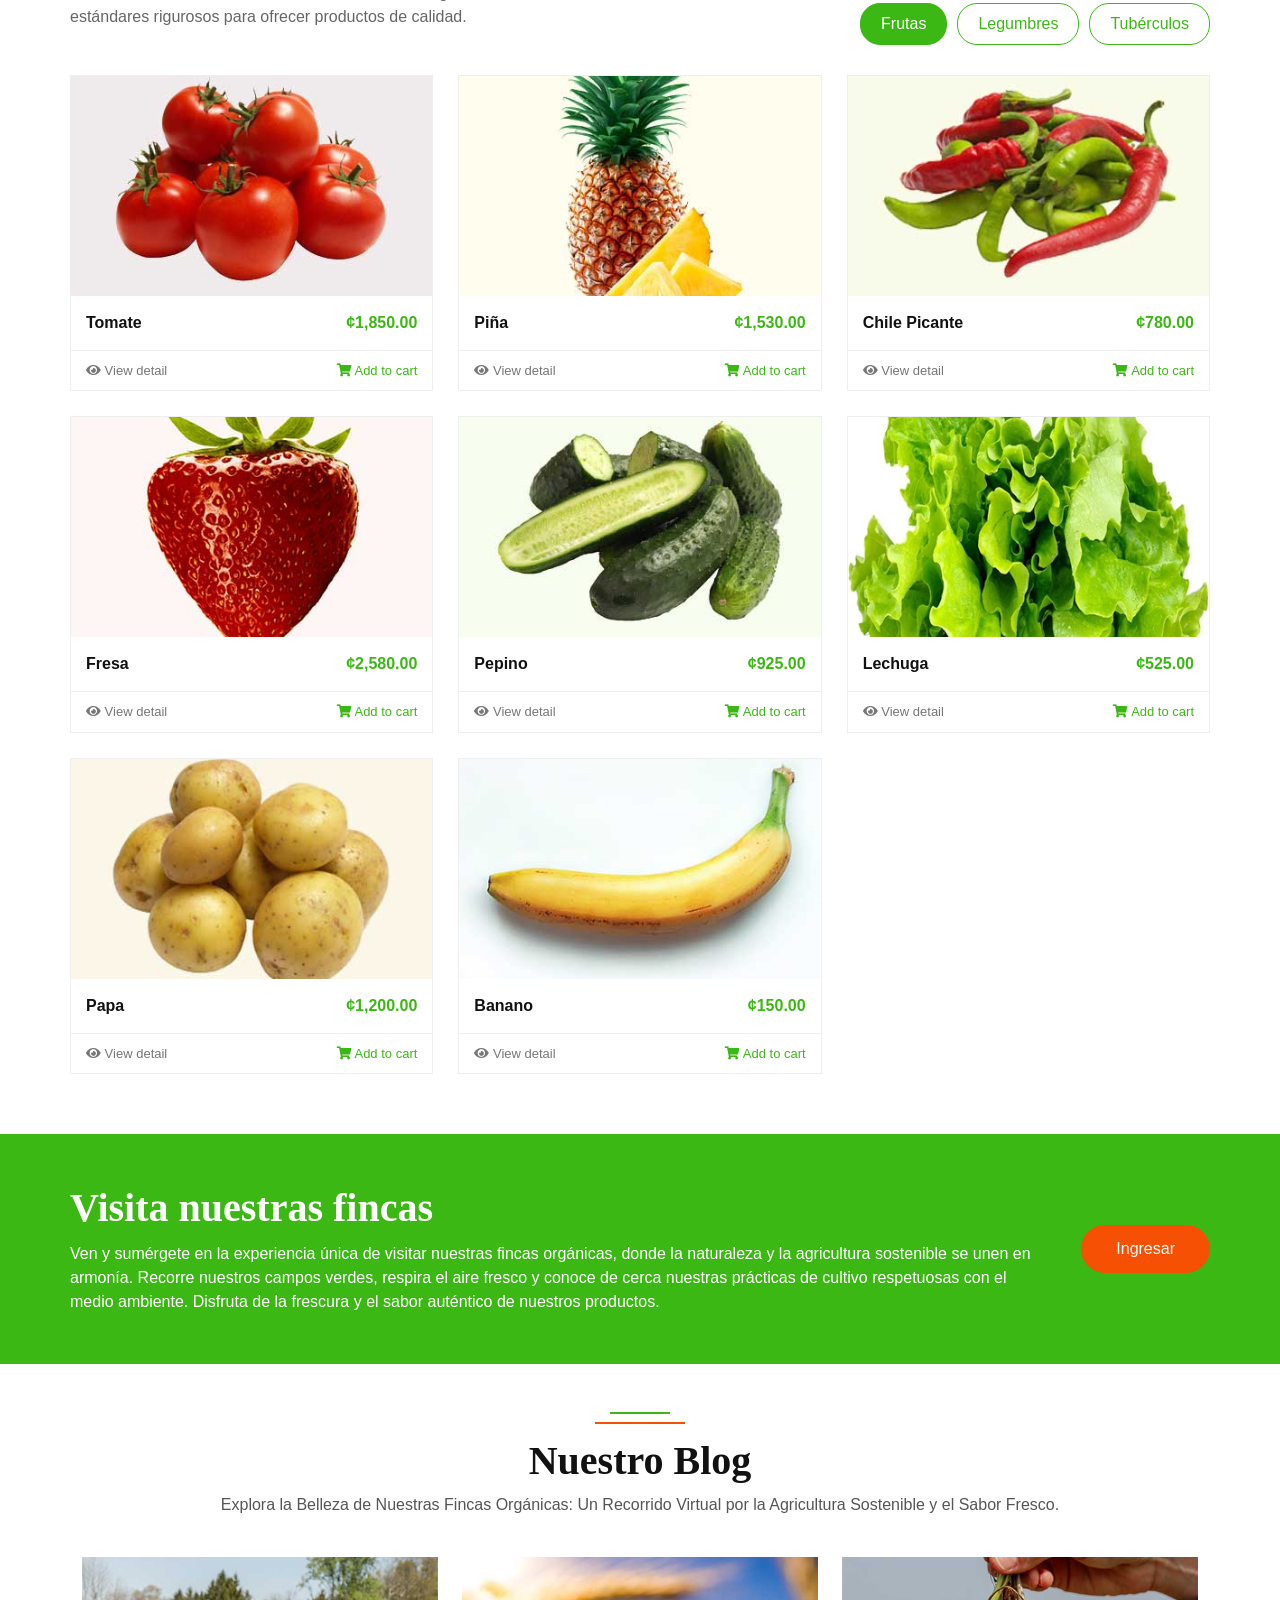
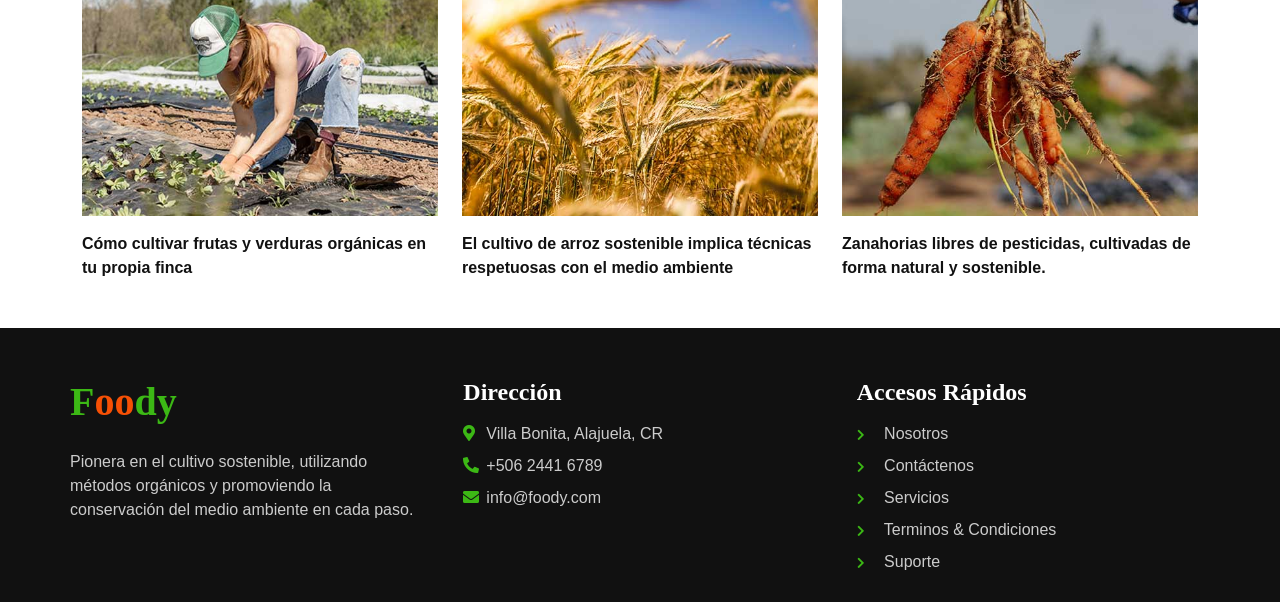
<file: tarea4/index.html>
<!DOCTYPE html>
<html lang="es">

<head>
    <meta charset="utf-8">
    <title>Foody - Organic Food Website Template</title>
    <meta content="width=device-width, initial-scale=1.0" name="viewport">
    <meta content="" name="keywords">
    <meta content="" name="description">
    <meta name="author" content="Joel David Oses Castillo">

    <!-- Favicon -->
    <link href="img/favicon.ico" rel="icon">

    <!-- Icon Font Stylesheet -->
    <link href="https://cdnjs.cloudflare.com/ajax/libs/font-awesome/5.10.0/css/all.min.css" rel="stylesheet">
    <link href="https://cdn.jsdelivr.net/npm/bootstrap-icons@1.4.1/font/bootstrap-icons.css" rel="stylesheet">

    <!-- Libraries Stylesheet -->

    <!-- Customized Bootstrap 5 Stylesheet -->
    <link href="css/bootstrap.min.css" rel="stylesheet">

    <!-- Template Stylesheet -->
    <link href="css/style.css" rel="stylesheet">

</head>

<body>


    <!-- Navbar Start -->

    <nav class="navbar navbar-expand-lg navbar-light bg-white shadow-sm sticky-top py-3">
        <div class="container">
            <a href="#" class="navbar-brand">
                <h1 class="fw-bold text-primary m-0">F<span class="text-secondary">oo</span>dy</h1>
            </a>
            <button class="navbar-toggler" type="button" data-bs-toggle="collapse" data-bs-target="#navbarMenu">
                <span class="navbar-toggler-icon"></span>
            </button>
            <div class="collapse navbar-collapse" id="navbarMenu">
                <div class="navbar-nav ms-auto">
                    <a href="#" class="nav-link active">Home</a>
                    <a href="#frutas" class="nav-link">Nosotros</a>
                    <a href="#productos" class="nav-link">Productos</a>
                    <div class="nav-item dropdown">
                        <a href="#" class="nav-link dropdown-toggle" data-bs-toggle="dropdown">Información</a>
                        <div class="dropdown-menu m-0">
                            <a href="#blog" class="dropdown-item">Blog</a>
                            <a href="#caracteriza" class="dropdown-item">Características</a>
                            <a href="#fincas" class="dropdown-item">Fincas</a>
                        </div>
                    </div>
                    <a href="#footer" class="nav-link">Contáctenos</a>
                </div>
            </div>
        </div>
    </nav>

    <!-- Navbar End -->


    <!-- Carousel Start -->

    <div id="headerCarousel" class="carousel slide" data-bs-ride="carousel">
        <div class="carousel-inner">

            <div class="carousel-item active">
                <div class="bg-light">
                    <div class="row g-0 align-items-center">
                        <div class="col-lg-6 px-5 py-5">
                            <h1 class="display-5 fw-bold mb-4">Organic Food Is Good For Health</h1>
                            <a href="#productos" class="btn btn-primary rounded-pill py-3 px-5 me-3">Productos</a>
                            <a href="#footer" class="btn btn-secondary rounded-pill py-3 px-5">Servicios</a>
                        </div>
                        <div class="col-lg-6">
                            <img src="img/carousel-1.jpg" class="img-fluid w-100" alt="Image">
                        </div>
                    </div>
                </div>
            </div>

            <div class="carousel-item">
                <div class="bg-light">
                    <div class="row g-0 align-items-center">
                        <div class="col-lg-6 px-5 py-5">
                            <h1 class="display-5 fw-bold mb-4">Natural Food Is Always Healthy</h1>
                            <a href="#productos" class="btn btn-primary rounded-pill py-3 px-5 me-3">Productos</a>
                            <a href="#footer" class="btn btn-secondary rounded-pill py-3 px-5">Servicios</a>
                        </div>
                        <div class="col-lg-6">
                            <img src="img/carousel-2.jpg" class="img-fluid w-100" alt="Image">
                        </div>
                    </div>
                </div>
            </div>

        </div>
        <button class="carousel-control-prev" type="button" data-bs-target="#headerCarousel" data-bs-slide="prev">
            <span class="carousel-control-prev-icon"></span>
        </button>
        <button class="carousel-control-next" type="button" data-bs-target="#headerCarousel" data-bs-slide="next">
            <span class="carousel-control-next-icon"></span>
        </button>
    </div>

    <!-- Carousel End -->


    <!-- Mejores Frutas Start -->

    <div id="frutas" class="frutas-container">
        <div class="frutas-img">
            <img src="img/about.jpg" alt="Imagen no disponible">
        </div>
        <div class="frutas-texto">
            <h1>Mejores Frutas y Verduras Orgánicas</h1>
            <p>Las frutas y verduras orgánicas, libres de pesticidas y fertilizantes sintéticos, son una opción nutritiva y amigable con el medio ambiente</p>
            <p><i class="fa fa-check icono-check"></i>Nutrientes: Orgánicos, más vitaminas y minerales.</p>
            <p><i class="fa fa-check icono-check"></i>Sabor natural: Sin químicos, más auténtico.</p>
            <p><i class="fa fa-check icono-check"></i>Eco-amigables: Cultivo orgánico, mejor para el planeta.</p>
            <a class="btn-mas-info" href="">Más Información</a>
        </div>

    </div>

    <!-- Mejores Frutas End -->

    <!-- Nos Caracteríza Start -->

    <div id="caracteriza" class="caracteriza-section">
        <div class="section-header">
            <h1>Nos Caracteríza</h1>
            <p>Nuestro compromiso es ofrecer las mejores frutas y verduras orgánicas, frescas y sin químicos.</p>
        </div>
        <div class="caracteriza-cajas">
            <div class="caracteriza-caja">
                <img src="img/icon-1.png" alt="">
                <h4>Preceso Natuaral</h4>
                <p>Cultivo sin el uso de químicos sintéticos, promoviendo prácticas agrícolas que respetan los procesos naturales</p>
                <a class="btn-outline-mas" href="">Más Información</a>
            </div>
            <div class="caracteriza-caja">
                <img src="img/icon-2.png" alt="">
                <h4>Productos Orgánicos</h4>
                <p>Alimentos cultivados sin químicos ni modificaciones genéticas, respetando la naturaleza y la salud.</p>
                <a class="btn-outline-mas" href="">Más Información</a>
            </div>
            <div class="caracteriza-caja">
                <img src="img/icon-3.png" alt="">
                <h4>Bilógicamente Seguros</h4>
                <p>Productos están cultivados, tratados y manipulados de manera que no representen riesgos para la salud.</p>
                <a class="btn-outline-mas" href="">Más Información</a>
            </div>
        </div>
    </div>

    <!-- Nos Caracteríz End -->


    <!-- Productos Start -->

    <div id="productos" class="productos-section">

        <div class="productos-header">

            <div>
                <h1>Nuestros Productos</h1>
                <p>Desde la selección de semillas hasta la cosecha, seguimos estándares rigurosos para ofrecer productos de calidad.</p>
            </div>

            <ul class="productos-tabs">
                <li>
                    <a class="activo" href="#">Frutas</a>
                </li>
                <li>
                    <a href="#">Legumbres</a>
                </li>
                <li>
                    <a href="#">Tubérculos</a>
                </li>
            </ul>

        </div>

        <div class="productos-grid">
            <div class="producto-card">
                <div>
                    <img src="img/product-1.jpg" alt="">
                </div>
                <div class="producto-info">
                    <a href="">Tomate</a>
                    <span>¢1,850.00</span>
                </div>
                <div class="producto-acciones">
                    <a href=""><i class="fa fa-eye"></i> View detail</a>
                    <a href=""><i class="fa fa-shopping-cart"></i> Add to cart</a>
                </div>
            </div>
            <div class="producto-card">
                <div>
                    <img src="img/product-2.jpg" alt="">
                </div>
                <div class="producto-info">
                    <a href="">Piña</a>
                    <span>¢1,530.00</span>
                </div>
                <div class="producto-acciones">
                    <a href=""><i class="fa fa-eye"></i> View detail</a>
                    <a href=""><i class="fa fa-shopping-cart"></i> Add to cart</a>
                </div>
            </div>
            <div class="producto-card">
                <div>
                    <img src="img/product-3.jpg" alt="">
                </div>
                <div class="producto-info">
                    <a href="">Chile Picante</a>
                    <span>¢780.00</span>
                </div>
                <div class="producto-acciones">
                    <a href=""><i class="fa fa-eye"></i> View detail</a>
                    <a href=""><i class="fa fa-shopping-cart"></i> Add to cart</a>
                </div>
            </div>
            <div class="producto-card">
                <div>
                    <img src="img/product-4.jpg" alt="">
                </div>
                <div class="producto-info">
                    <a href="">Fresa</a>
                    <span>¢2,580.00</span>
                </div>
                <div class="producto-acciones">
                    <a href=""><i class="fa fa-eye"></i> View detail</a>
                    <a href=""><i class="fa fa-shopping-cart"></i> Add to cart</a>
                </div>
            </div>
            <div class="producto-card">
                <div>
                    <img src="img/product-5.jpg" alt="">
                </div>
                <div class="producto-info">
                    <a href="">Pepino</a>
                    <span>¢925.00</span>
                </div>
                <div class="producto-acciones">
                    <a href=""><i class="fa fa-eye"></i> View detail</a>
                    <a href=""><i class="fa fa-shopping-cart"></i> Add to cart</a>
                </div>
            </div>
            <div class="producto-card">
                <div>
                    <img src="img/product-6.jpg" alt="">
                </div>
                <div class="producto-info">
                    <a href="">Lechuga</a>
                    <span>¢525.00</span>
                </div>
                <div class="producto-acciones">
                    <a href=""><i class="fa fa-eye"></i> View detail</a>
                    <a href=""><i class="fa fa-shopping-cart"></i> Add to cart</a>
                </div>
            </div>
            <div class="producto-card">
                <div>
                    <img src="img/product-7.jpg" alt="">
                </div>
                <div class="producto-info">
                    <a href="">Papa</a>
                    <span>¢1,200.00</span>
                </div>
                <div class="producto-acciones">
                    <a href=""><i class="fa fa-eye"></i> View detail</a>
                    <a href=""><i class="fa fa-shopping-cart"></i> Add to cart</a>
                </div>
            </div>
            <div class="producto-card">
                <div>
                    <img src="img/product-8.jpg" alt="">
                </div>
                <div class="producto-info">
                    <a href="">Banano</a>
                    <span>¢150.00</span>
                </div>
                <div class="producto-acciones">
                    <a href=""><i class="fa fa-eye"></i> View detail</a>
                    <a href=""><i class="fa fa-shopping-cart"></i> Add to cart</a>
                </div>
            </div>
        </div>

    </div>

    <!-- Productos End -->

    <!-- Visita nuestras fincas Start -->

    <div id="fincas" class="fincas-section">

        <div class="fincas-container">
            <div class="fincas-texto">
                <h1>Visita nuestras fincas</h1>
                <p>Ven y sumérgete en la experiencia única de visitar nuestras fincas orgánicas, donde la naturaleza y la agricultura sostenible se unen en armonía. Recorre nuestros campos verdes, respira el aire fresco y conoce de cerca nuestras prácticas de cultivo respetuosas con el medio ambiente. Disfruta de la frescura y el sabor auténtico de nuestros productos.</p>
            </div>
            <div>
                <a class="btn-ingresar" href="">Ingresar</a>
            </div>
        </div>

    </div>

    <!-- Visita nuestras fincas End -->


    <!-- Nuestro Blog Start -->

    <div id="blog" class="container py-5">
        <div class="section-header text-center">
            <h1>Nuestro Blog</h1>
            <p>Explora la Belleza de Nuestras Fincas Orgánicas: Un Recorrido Virtual por la Agricultura Sostenible y el Sabor Fresco.</p>
        </div>
        <div class="row g-4 mt-2">
            <div class="col-md-4">
                <img class="img-fluid rounded w-100" src="img/blog-1.jpg" alt="">
                <div class="mt-3">
                    <a class="fw-bold text-dark text-decoration-none" href="">Cómo cultivar frutas y verduras orgánicas en tu propia finca</a>
                </div>
            </div>
            <div class="col-md-4">
                <img class="img-fluid rounded w-100" src="img/blog-2.jpg" alt="">
                <div class="mt-3">
                    <a class="fw-bold text-dark text-decoration-none" href="">El cultivo de arroz sostenible implica técnicas respetuosas con el medio ambiente</a>
                </div>
            </div>
            <div class="col-md-4">
                <img class="img-fluid rounded w-100" src="img/blog-3.jpg" alt="">
                <div class="mt-3">
                    <a class="fw-bold text-dark text-decoration-none" href="">
                        Zanahorias libres de pesticidas, cultivadas de forma natural y sostenible.</a>
                </div>
            </div>
        </div>
    </div>

    <!-- Nuestro Blog End -->


    <!-- Footer Start -->

    <div id="footer" class="footer-section">

        <div class="footer-columnas">
            <div>
                <h1 class="fw-bold text-primary mb-4">F<span class="text-secondary">oo</span>dy</h1>
                <p>Pionera en el cultivo sostenible, utilizando métodos orgánicos y promoviendo la conservación del medio ambiente en cada paso.</p>
            </div>

            <div>
                <h4>Dirección</h4>
                <p><i class="fa fa-map-marker-alt"></i>Villa Bonita, Alajuela, CR</p>
                <p><i class="fa fa-phone-alt"></i>+506 2441 6789</p>
                <p><i class="fa fa-envelope"></i>info@foody.com</p>
            </div>

            <div>
                <h4>Accesos Rápidos</h4>
                <ul class="footer-links">
                    <li><a href=""><i class="fa fa-chevron-right"></i> Nosotros</a></li>
                    <li><a href=""><i class="fa fa-chevron-right"></i> Contáctenos</a></li>
                    <li><a href=""><i class="fa fa-chevron-right"></i> Servicios</a></li>
                    <li><a href=""><i class="fa fa-chevron-right"></i> Terminos & Condiciones</a></li>
                    <li><a href=""><i class="fa fa-chevron-right"></i> Suporte</a></li>
                </ul>
            </div>
        </div>

    </div>

    <!-- Footer End -->

    <!-- JavaScript Libraries -->
    <script src="https://cdn.jsdelivr.net/npm/bootstrap@5.0.0/dist/js/bootstrap.bundle.min.js"></script>

</body>

</html>
</file>
<file: tarea2/css/estilos.css>
/* Estilos generales */
body {
  font-family: Arial, sans-serif;
  max-width: 900px;
  margin: 0 auto;
  padding: 10px;
}
h2 {
  background-color: #2c3e50;
  color: white;
  padding: 8px;
}
h3 {
  border-bottom: 2px solid #2c3e50;
}

/* 2.1 Modelo de caja */


/* el fondo gris deja ver el espacio del margen */
.fondo-margen {
  background-color: #dddddd;
  overflow: hidden;
}
.caja-modelo {
  width: 200px;
  padding: 20px;
  border: 5px solid navy;
  margin: 30px;
  background-color: lightblue;
}

/* Content-box contra border-box */
.caja-content, .caja-border {
  width: 200px;
  padding: 20px;
  border: 5px solid black;
  margin-bottom: 10px;
}
.caja-content {
  box-sizing: content-box;
  background-color: lightgreen;
}
.caja-border {
  box-sizing: border-box;
  background-color: lightsalmon;
}

/* Elementos de bloque y en línea */
.bloque {
  background-color: lightgreen;
  margin: 5px 0;
  padding: 10px;
}
.linea {
  background-color: khaki;
  width: 300px;
  height: 100px;
  margin: 20px;
  padding: 5px;
}

/* Cambiar el comportamiento con display */
.bloque-a-linea {
  display: inline;
  background-color: pink;
  padding: 5px;
}
.linea-a-bloque {
  display: block;
  background-color: lightblue;
  width: 200px;
  margin-bottom: 5px;
}

/* 2.2 Position */
.contenedor-pos {
  position: relative;
  height: 150px;
  border: 2px solid black;
  background-color: #f2f2f2;
}
.caja-pos {
  width: 150px;
  padding: 5px;
  color: white;
}
.pos-static {
  position: static;
  background-color: gray;
}
.pos-relative {
  position: relative;
  top: 20px;
  left: 40px;
  background-color: green;
}
.pos-absolute {
  position: absolute;
  top: 10px;
  right: 10px;
  background-color: purple;
}
.pos-fixed {
  position: fixed;
  bottom: 10px;
  right: 10px;
  background-color: yellow;
  border: 2px solid black;
  padding: 8px;
  z-index: 100;
}

/* Float y Clear */
.marco {
  border: 2px solid black;
  padding: 5px;
}
.flotante {
  width: 100px;
  height: 60px;
  margin: 5px;
  color: white;
  text-align: center;
}
.izquierda {
  float: left;
  background-color: teal;
}
.derecha {
  float: right;
  background-color: crimson;
}
.limpiar {
  clear: both;
}

/* diseño de página con float */
.layout-float div {
  padding: 10px;
}
.lf-encabezado {
  background-color: #f4d03f;
}
.lf-menu {
  float: left;
  width: 30%;
  box-sizing: border-box;
  background-color: #82e0aa;
}
.lf-contenido {
  float: left;
  width: 70%;
  box-sizing: border-box;
  background-color: #85c1e9;
}
.lf-pie {
  clear: both;
  background-color: #f1948a;
}

/* Display */
.d-caja {
  width: 150px;
  height: 40px;
  padding: 5px;
  margin: 2px;
  background-color: lightblue;
  border: 1px solid black;
}
.d-block {
  display: block;
}
.d-inline {
  display: inline;
}
.d-inlineblock {
  display: inline-block;
}
.d-none {
  display: none;
}

/* Overflow */
.fila-desborde {
  margin-bottom: 50px;
}
.desborde {
  display: inline-block;
  vertical-align: top;
  width: 200px;
  height: 70px;
  margin: 10px;
  border: 2px solid black;
  background-color: #eeeeff;
}
.o-visible {
  overflow: visible;
}
.o-hidden {
  overflow: hidden;
}
.o-scroll {
  overflow: scroll;
}
.o-auto {
  overflow: auto;
}

/* Visibility */
.v-caja {
  display: inline-block;
  width: 100px;
  padding: 10px;
  margin: 5px;
  background-color: orange;
}
.v-hidden {
  visibility: hidden;
}
.colapsada {
  visibility: collapse;
}
.mensaje-oculto {
  visibility: hidden;
  background-color: yellow;
  padding: 5px;
}
.hover-demo:hover .mensaje-oculto {
  visibility: visible;
}

/* ===== Z-INDEX ===== */
.contenedor-z {
  position: relative;
  height: 150px;
  border: 2px solid black;
}
.caja-z {
  position: absolute;
  width: 120px;
  height: 80px;
  padding: 5px;
  color: white;
}
.z1 {
  top: 10px;
  left: 10px;
  background-color: red;
  z-index: 1;
}
.z2 {
  top: 30px;
  left: 60px;
  background-color: green;
  z-index: 3;
}
.z3 {
  top: 50px;
  left: 110px;
  background-color: blue;
  z-index: 2;
}

/* ===== 2.3 FLEXBOX ===== */
.flex {
  display: flex;
  border: 2px solid black;
  background-color: #f2f2f2;
  padding: 5px;
  margin-bottom: 10px;
}
.item {
  background-color: orange;
  border: 1px solid black;
  padding: 10px;
  margin: 3px;
  box-sizing: border-box;
}
.grande {
  font-size: 30px;
}
.angosto {
  width: 300px;
}
.alto {
  height: 100px;
}
.item-ancho {
  width: 90px;
}

/* flex-direction */
.fila {
  flex-direction: row;
}
.fila-inv {
  flex-direction: row-reverse;
}
.columna {
  flex-direction: column;
}
.columna-inv {
  flex-direction: column-reverse;
}

/* flex-wrap */
.sin-wrap {
  flex-wrap: nowrap;
}
.con-wrap {
  flex-wrap: wrap;
}
.wrap-inv {
  flex-wrap: wrap-reverse;
}

/* flex-flow (direction + wrap) */
.flujo {
  flex-flow: row-reverse wrap;
}

/* justify-content */
.j-inicio {
  justify-content: flex-start;
}
.j-fin {
  justify-content: flex-end;
}
.j-centro {
  justify-content: center;
}
.j-entre {
  justify-content: space-between;
}
.j-alrededor {
  justify-content: space-around;
}
.j-uniforme {
  justify-content: space-evenly;
}

/* align-items */
.a-estirar {
  align-items: stretch;
}
.a-inicio {
  align-items: flex-start;
}
.a-fin {
  align-items: flex-end;
}
.a-centro {
  align-items: center;
}
.a-base {
  align-items: baseline;
}

/* align-content */
.contenido-alto {
  height: 150px;
  flex-wrap: wrap;
}
.c-estirar {
  align-content: stretch;
}
.c-centro {
  align-content: center;
}
.c-entre {
  align-content: space-between;
}
.c-alrededor {
  align-content: space-around;
}

/* order */
.orden-3 {
  order: 3;
}
.orden-1 {
  order: 1;
}
.orden-2 {
  order: 2;
}

/* flex-grow */
.g0 {
  flex-grow: 0;
}
.g1 {
  flex-grow: 1;
}
.g2 {
  flex-grow: 2;
}

/* flex-shrink */
.ancho-150 {
  width: 150px;
}
.s1 {
  flex-shrink: 1;
}
.s0 {
  flex-shrink: 0;
}
.s2 {
  flex-shrink: 2;
}

/* flex-basis */
.b100 {
  flex-basis: 100px;
}
.b200 {
  flex-basis: 200px;
}
.bauto {
  flex-basis: auto;
}

/* flex */
.f-fijo {
  flex: 0 0 150px;
}
.f-resto {
  flex: 1;
}

/* align-self */
.as-inicio {
  align-self: flex-start;
}
.as-centro {
  align-self: center;
}
.as-fin {
  align-self: flex-end;
}
.as-estirar {
  align-self: stretch;
}

/* flex responsive */
.tarjetas {
  display: flex;
  flex-wrap: wrap;
}
.tarjeta {
  flex: 1 1 200px;
  background-color: lightgreen;
  border: 1px solid black;
  padding: 10px;
  margin: 5px;
}
.layout-resp {
  display: flex;
}
.menu-resp {
  flex: 1;
  background-color: #82e0aa;
  padding: 10px;
}
.contenido-resp {
  flex: 3;
  background-color: #85c1e9;
  padding: 10px;
}

/* cuando la pantalla mide 600px o menos, el menú y el contenido se apilan */
@media (max-width: 600px) {
  .layout-resp {
    flex-direction: column;
  }
}
</file>
<file: tarea3/css/estilos.css>
* {
  box-sizing: border-box;
}

body {
  font-family: Arial, sans-serif;
  margin: 0;
  color: #444444;
}

a {
  text-decoration: none;
}

code {
  font-family: "Courier New", monospace;
}

/* ===================================================== */
/* ========== HEADER ========== */
/* ===================================================== */
#wdm-header {
  display: flex;
  width: 100%;
}

#wdm-header .wdm-img {
  flex: 1;
  background-color: #14DE68;
  color: #2c3e50;
  display: flex;
  align-items: center;
  justify-content: center;
  padding: 50px 20px;
  font-weight: bold;
  text-align: center;
}

#wdm-header .wdm-texto {
  flex: 1;
  background-color: #363636;
  color: white;
  padding: 40px 30px;
}

#wdm-header .wdm-texto h1 {
  margin: 0 0 8px 0;
  font-size: 28px;
}

#wdm-header .wdm-texto p {
  margin: 0;
  color: #f2a93b;
  font-size: 14px;
}

/* ===================================================== */
/* ========== NAVEGACIÓN ========== */
/* ===================================================== */
#wdm-nav {
  background-color: #363636;
}

#wdm-nav ul {
  list-style: none;
  margin: 0;
  padding: 0;
  display: flex;
  justify-content: center;
}

#wdm-nav li {
  padding: 12px 20px;
}

#wdm-nav a {
  color: white;
  font-size: 14px;
}

#wdm-nav a:hover {
  color: #f2a93b;
}

/* ===================================================== */
/* ========== CUERPO: TEMAS (aside) + CONTENIDO (main) ========== */
/* ===================================================== */
#wdm-cuerpo {
  background-color: #eef1f3;
  padding: 20px;
  display: flex;
  gap: 20px;
}

#wdm-temas {
  flex: 0 0 220px;
  background-color: white;
  padding: 20px;
}

#wdm-temas h3 {
  margin-top: 0;
  color: #2c3e50;
}

#wdm-temas ul {
  padding-left: 18px;
  margin: 0;
}

#wdm-temas li {
  margin-bottom: 10px;
}

#wdm-temas a {
  color: #2f80ed;
}

#wdm-temas a:hover {
  text-decoration: underline;
}

#wdm-contenido {
  flex: 1;
  background-color: white;
  padding: 30px;
}

#wdm-contenido h2 {
  color: #2c3e50;
  margin-bottom: 5px;
}

#wdm-contenido h2:not(:first-child) {
  margin-top: 40px;
}

#wdm-contenido h3 {
  color: #2c3e50;
  margin-bottom: 5px;
  margin-top: 25px;
}

#wdm-contenido p {
  margin-top: 5px;
  line-height: 1.5;
}

#wdm-contenido .wdm-codigo {
  background-color: #f4f6f8;
  border-left: 4px solid #5cb85c;
  padding: 10px 15px;
  margin: 10px 0;
  overflow-x: auto;
  font-size: 14px;
}

/* Demo de Grid-View (CSS Grid nativo, no es de Bootstrap) */
.wdm-grid-demo {
  display: grid;
  grid-template-columns: 1fr 1fr;
  gap: 10px;
  margin-top: 10px;
}

.wdm-grid-demo div {
  background-color: #3498db;
  color: white;
  text-align: center;
  padding: 30px 10px;
}

/* Demo de Media Query en vivo */
.wdm-demo-mq {
  margin-top: 10px;
  padding: 20px;
  text-align: center;
  color: white;
  font-weight: bold;
  background-color: steelblue;
}

.wdm-demo-mq::after {
  content: "Pantalla ancha (más de 600px): fondo azul";
}

@media (max-width: 600px) {
  .wdm-demo-mq {
    background-color: crimson;
  }
  .wdm-demo-mq::after {
    content: "Pantalla angosta (600px o menos): fondo rojo";
  }
}

/* ===================================================== */
/* ========== IMÁGENES ========== */
/* ===================================================== */
#wdm-imagenes {
  background-color: #eef1f3;
  padding: 0 20px 20px 20px;
  display: flex;
  gap: 10px;
}

#wdm-imagenes div {
  flex: 1;
  background-color: #f0b27a;
  color: #7a3e10;
  text-align: center;
  padding: 35px 5px;
}

/* ===================================================== */
/* ========== FOOTER ========== */
/* ===================================================== */
#wdm-footer {
  background-color: #363636;
  color: white;
  padding: 20px 30px;
  display: flex;
  justify-content: space-between;
}

#wdm-footer .wdm-der {
  text-align: right;
}

#wdm-footer p {
  margin: 2px 0;
}

#wdm-footer .wdm-sub {
  color: #f2a93b;
  font-size: 13px;
}

/* ===================================================== */
/* ========== MEDIA QUERY GENERAL: TODO EN UNA COLUMNA ========== */
/* ===================================================== */
@media (max-width: 768px) {
  #wdm-header {
    flex-direction: column;
  }

  #wdm-nav ul {
    flex-direction: column;
    text-align: center;
  }

  #wdm-nav li {
    border-bottom: 1px solid #45586d;
  }

  #wdm-cuerpo {
    flex-direction: column;
  }

  #wdm-imagenes {
    flex-direction: column;
  }

  .wdm-grid-demo {
    grid-template-columns: 1fr;
  }

  #wdm-footer {
    flex-direction: column;
    gap: 10px;
  }

  #wdm-footer .wdm-der {
    text-align: left;
  }
}
</file>
<file: tarea4/css/style.css>
:root {
    --primary: #3CB815;
    --secondary: #F65005;
    --light: #F7F8FC;
    --dark: #111111;
}


/*** Section Header ***/
.section-header {
    position: relative;
    padding-top: 25px;
}

.section-header::before {
    position: absolute;
    content: "";
    width: 60px;
    height: 2px;
    top: 0;
    left: 50%;
    transform: translateX(-50%);
    background: var(--primary);
}

.section-header::after {
    position: absolute;
    content: "";
    width: 90px;
    height: 2px;
    top: 10px;
    left: 50%;
    transform: translateX(-50%);
    background: var(--secondary);
}

.section-header.text-start::before,
.section-header.text-start::after {
    left: 0;
    transform: translateX(0);
}


/*** Mejores Frutas (sin Bootstrap) ***/
.frutas-container {
    display: flex;
    align-items: center;
    gap: 50px;
    max-width: 1140px;
    margin: 0 auto;
    padding: 60px 20px;
}

.frutas-img {
    flex: 1;
    text-align: center;
}

.frutas-img img {
    width: 320px;
    height: 320px;
    border-radius: 50%;
    object-fit: cover;
}

.frutas-texto {
    flex: 1;
}

.frutas-texto h1 {
    font-size: 32px;
    margin-bottom: 15px;
}

.frutas-texto p {
    margin-bottom: 10px;
    color: #555555;
}

.icono-check {
    color: var(--primary);
    margin-right: 10px;
}

.btn-mas-info {
    display: inline-block;
    background-color: var(--primary);
    color: white;
    padding: 10px 30px;
    border-radius: 30px;
    text-decoration: none;
    margin-top: 15px;
    border: 2px solid var(--primary);
}

.btn-mas-info:hover {
    background-color: white;
    color: var(--primary);
}

@media (max-width: 768px) {
    .frutas-container {
        flex-direction: column;
        text-align: center;
    }
}


/*** Nos Caracteríza (sin Bootstrap, con Flexbox) ***/
.caracteriza-section {
    background-color: var(--light);
    padding: 60px 20px;
}

.caracteriza-section .section-header {
    text-align: center;
}

.caracteriza-cajas {
    display: flex;
    gap: 30px;
    max-width: 1140px;
    margin: 30px auto 0 auto;
}

.caracteriza-caja {
    flex: 1;
    background-color: white;
    border: 1px solid #eeeeee;
    text-align: center;
    padding: 40px 20px;
}

.caracteriza-caja img {
    width: 60px;
    margin-bottom: 15px;
}

.caracteriza-caja h4 {
    margin-bottom: 10px;
}

.caracteriza-caja p {
    color: #666666;
    margin-bottom: 15px;
}

.btn-outline-mas {
    display: inline-block;
    border: 2px solid var(--primary);
    color: var(--primary);
    padding: 6px 20px;
    border-radius: 30px;
    text-decoration: none;
}

.btn-outline-mas:hover {
    background-color: var(--primary);
    color: white;
}

@media (max-width: 768px) {
    .caracteriza-cajas {
        flex-direction: column;
    }
}


/*** Nuestros Productos (sin Bootstrap) ***/
.productos-section {
    padding: 60px 20px;
}

.productos-header {
    display: flex;
    justify-content: space-between;
    align-items: flex-end;
    max-width: 1140px;
    margin: 0 auto 30px auto;
}

.productos-header h1 {
    margin-bottom: 5px;
}

.productos-header p {
    color: #666666;
    max-width: 500px;
}

.productos-tabs {
    list-style: none;
    display: flex;
    gap: 10px;
    padding: 0;
    margin: 0;
}

.productos-tabs a {
    display: inline-block;
    padding: 8px 20px;
    border: 1px solid var(--primary);
    border-radius: 20px;
    color: var(--primary);
    text-decoration: none;
}

.productos-tabs a.activo {
    background-color: var(--primary);
    color: white;
}

.productos-grid {
    display: grid;
    grid-template-columns: repeat(3, 1fr);
    gap: 25px;
    max-width: 1140px;
    margin: 0 auto;
}

.producto-card {
    background-color: white;
    border: 1px solid #eeeeee;
}

.producto-card img {
    width: 100%;
    height: 220px;
    object-fit: cover;
    background-color: #f5f5f5;
}

.producto-info {
    display: flex;
    justify-content: space-between;
    align-items: center;
    padding: 15px;
}

.producto-info a {
    color: var(--dark);
    font-weight: bold;
    text-decoration: none;
}

.producto-info span {
    color: var(--primary);
    font-weight: bold;
}

.producto-acciones {
    display: flex;
    justify-content: space-between;
    border-top: 1px solid #eeeeee;
    padding: 10px 15px;
    font-size: 13px;
}

.producto-acciones a {
    color: #777777;
    text-decoration: none;
}

.producto-acciones a:last-child {
    color: var(--primary);
}

@media (max-width: 768px) {
    .productos-header {
        flex-direction: column;
        align-items: flex-start;
        gap: 15px;
    }

    .productos-grid {
        grid-template-columns: 1fr;
    }
}


/*** Visita nuestras fincas (sin Bootstrap) ***/
.fincas-section {
    background-color: var(--primary);
    padding: 50px 20px;
}

.fincas-container {
    display: flex;
    justify-content: space-between;
    align-items: center;
    gap: 30px;
    max-width: 1140px;
    margin: 0 auto;
    color: white;
}

.fincas-texto h1 {
    color: white;
    margin-bottom: 10px;
}

.fincas-texto p {
    margin: 0;
}

.btn-ingresar {
    display: inline-block;
    background-color: var(--secondary);
    color: white;
    padding: 12px 35px;
    border-radius: 30px;
    text-decoration: none;
    white-space: nowrap;
}

@media (max-width: 768px) {
    .fincas-container {
        flex-direction: column;
        text-align: center;
    }
}


/*** Footer ***/
.footer-section {
    background-color: var(--dark);
    color: #cccccc;
    padding: 50px 20px 20px 20px;
}

.footer-columnas {
    display: flex;
    gap: 40px;
    max-width: 1140px;
    margin: 0 auto;
}

.footer-columnas > div {
    flex: 1;
}

.footer-columnas h4 {
    color: white;
    margin-bottom: 15px;
}

.footer-columnas p {
    margin-bottom: 8px;
}

.footer-columnas i {
    color: var(--primary);
    margin-right: 8px;
    width: 15px;
}

.footer-links {
    list-style: none;
    padding: 0;
    margin: 0;
}

.footer-links li {
    margin-bottom: 8px;
}

.footer-links a {
    color: #cccccc;
    text-decoration: none;
}

.footer-links a:hover {
    color: var(--primary);
}

.footer-links i {
    font-size: 12px;
}

@media (max-width: 768px) {
    .footer-columnas {
        flex-direction: column;
        gap: 30px;
    }
}
</file>
